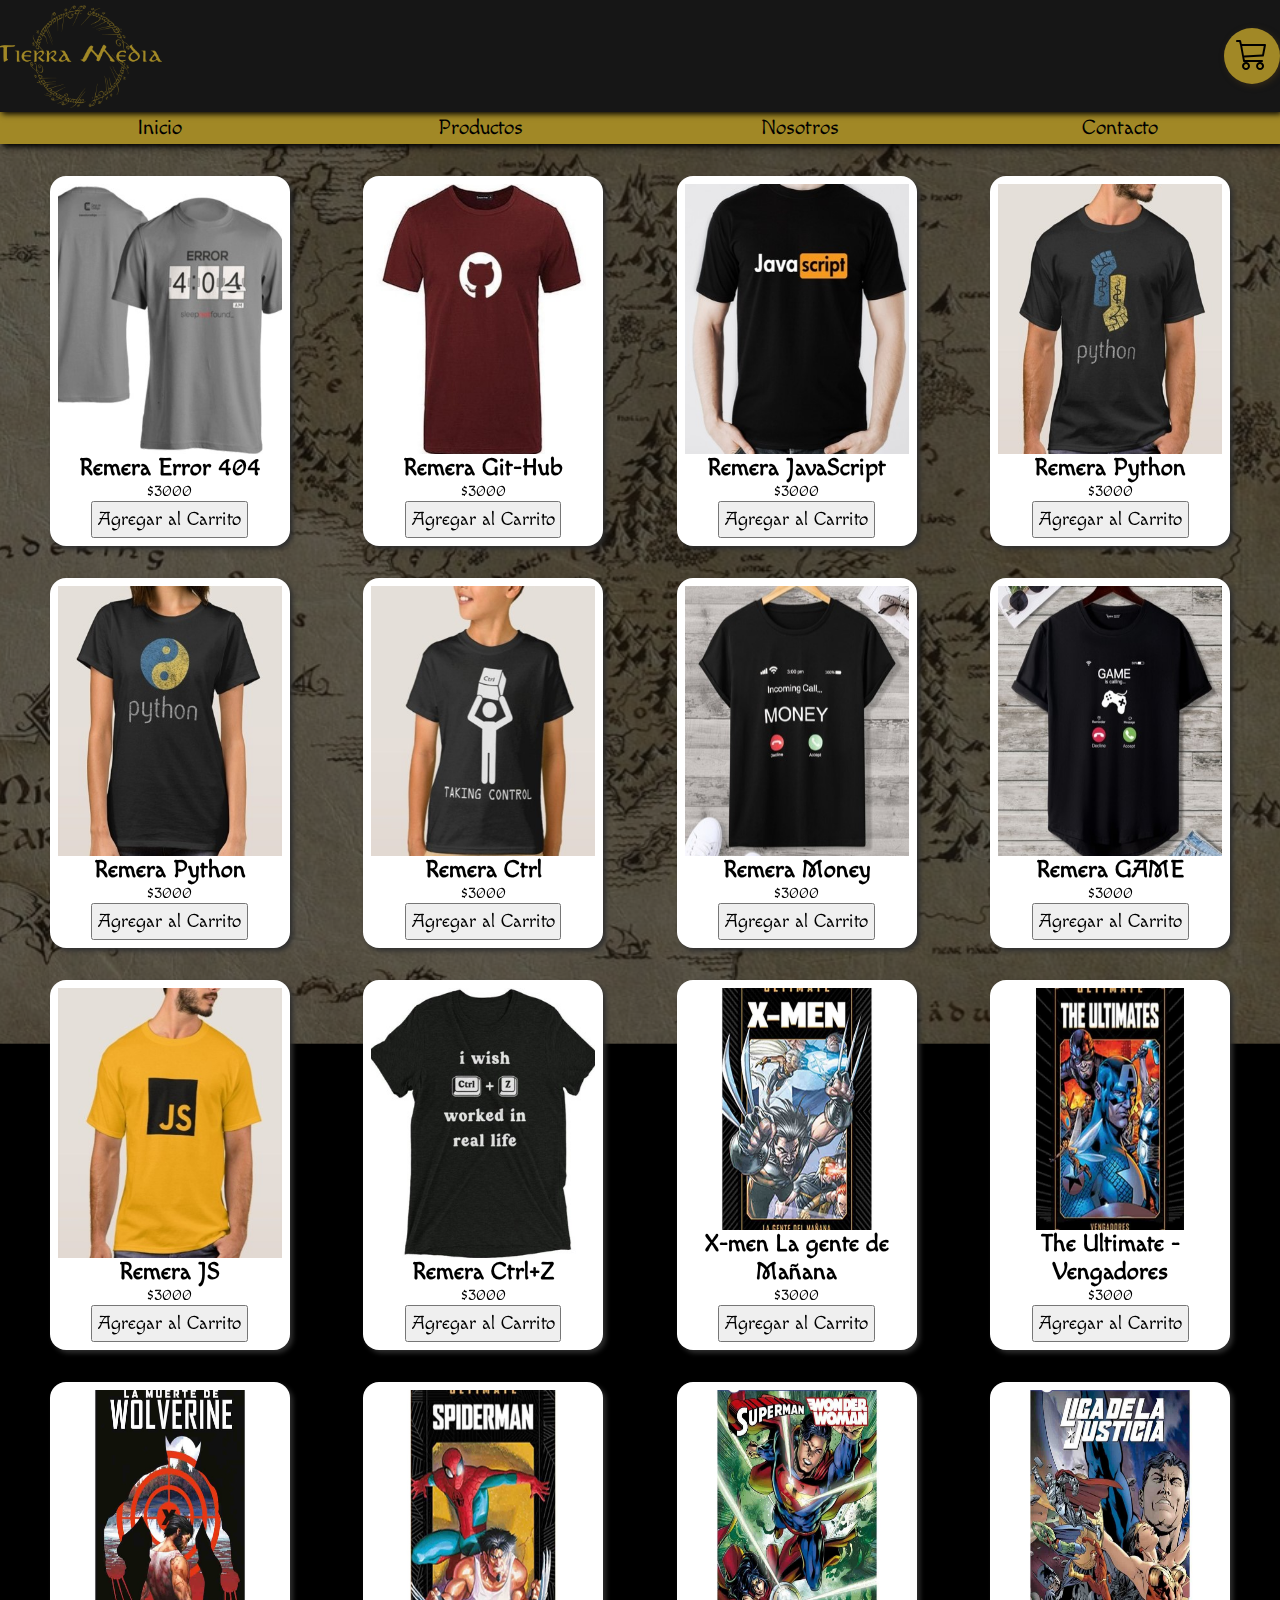
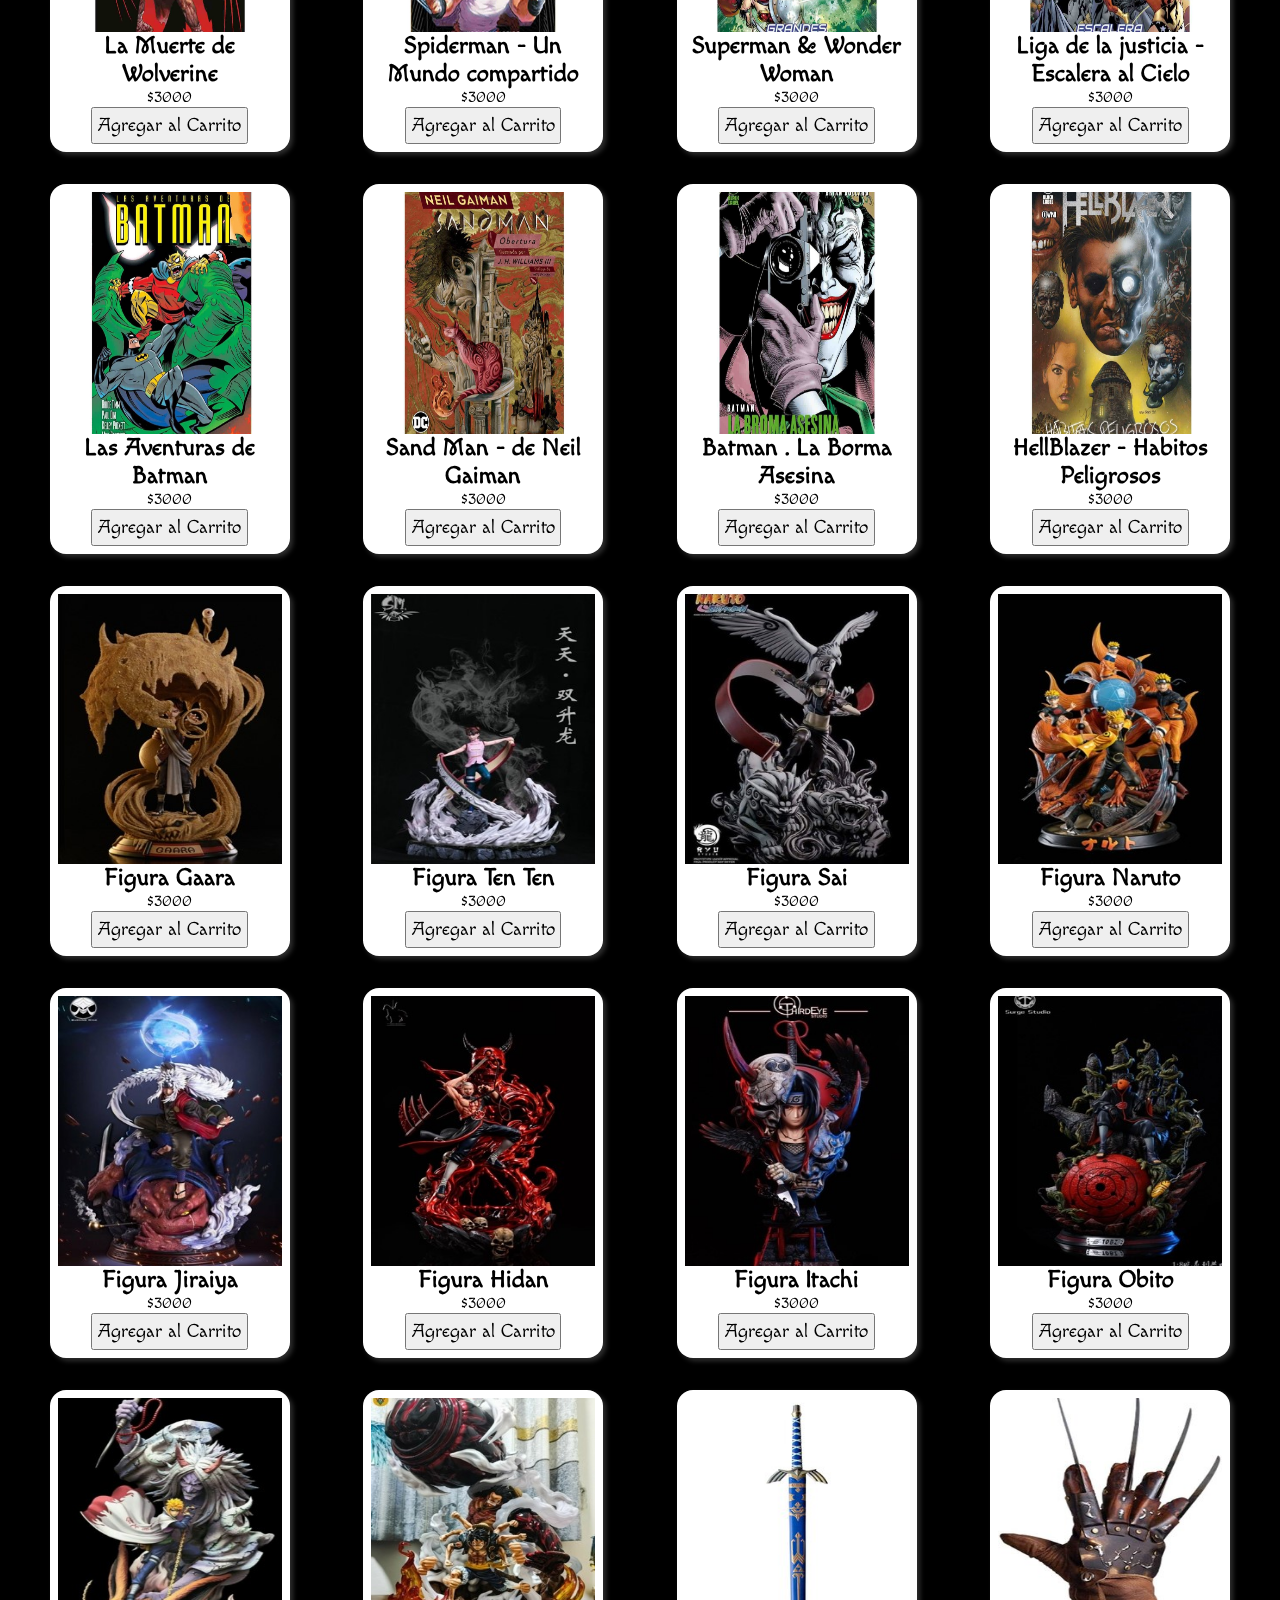
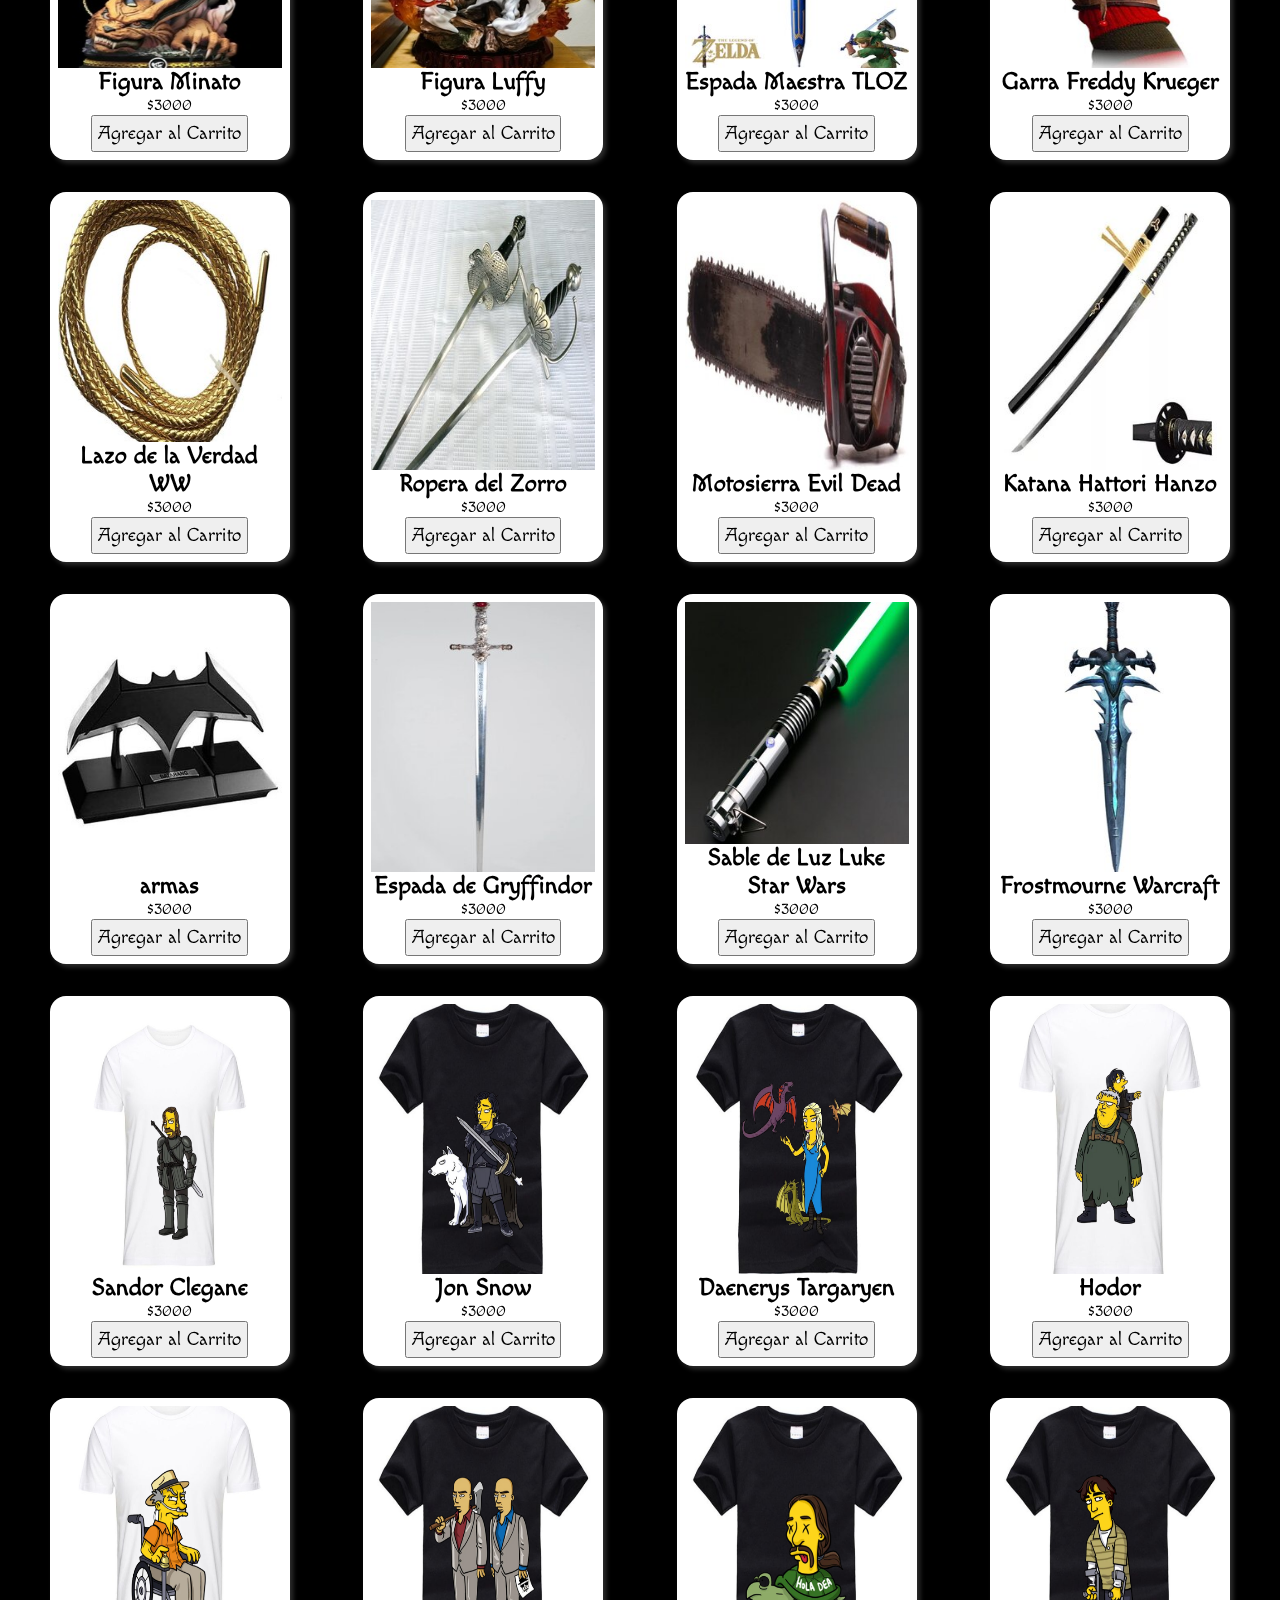
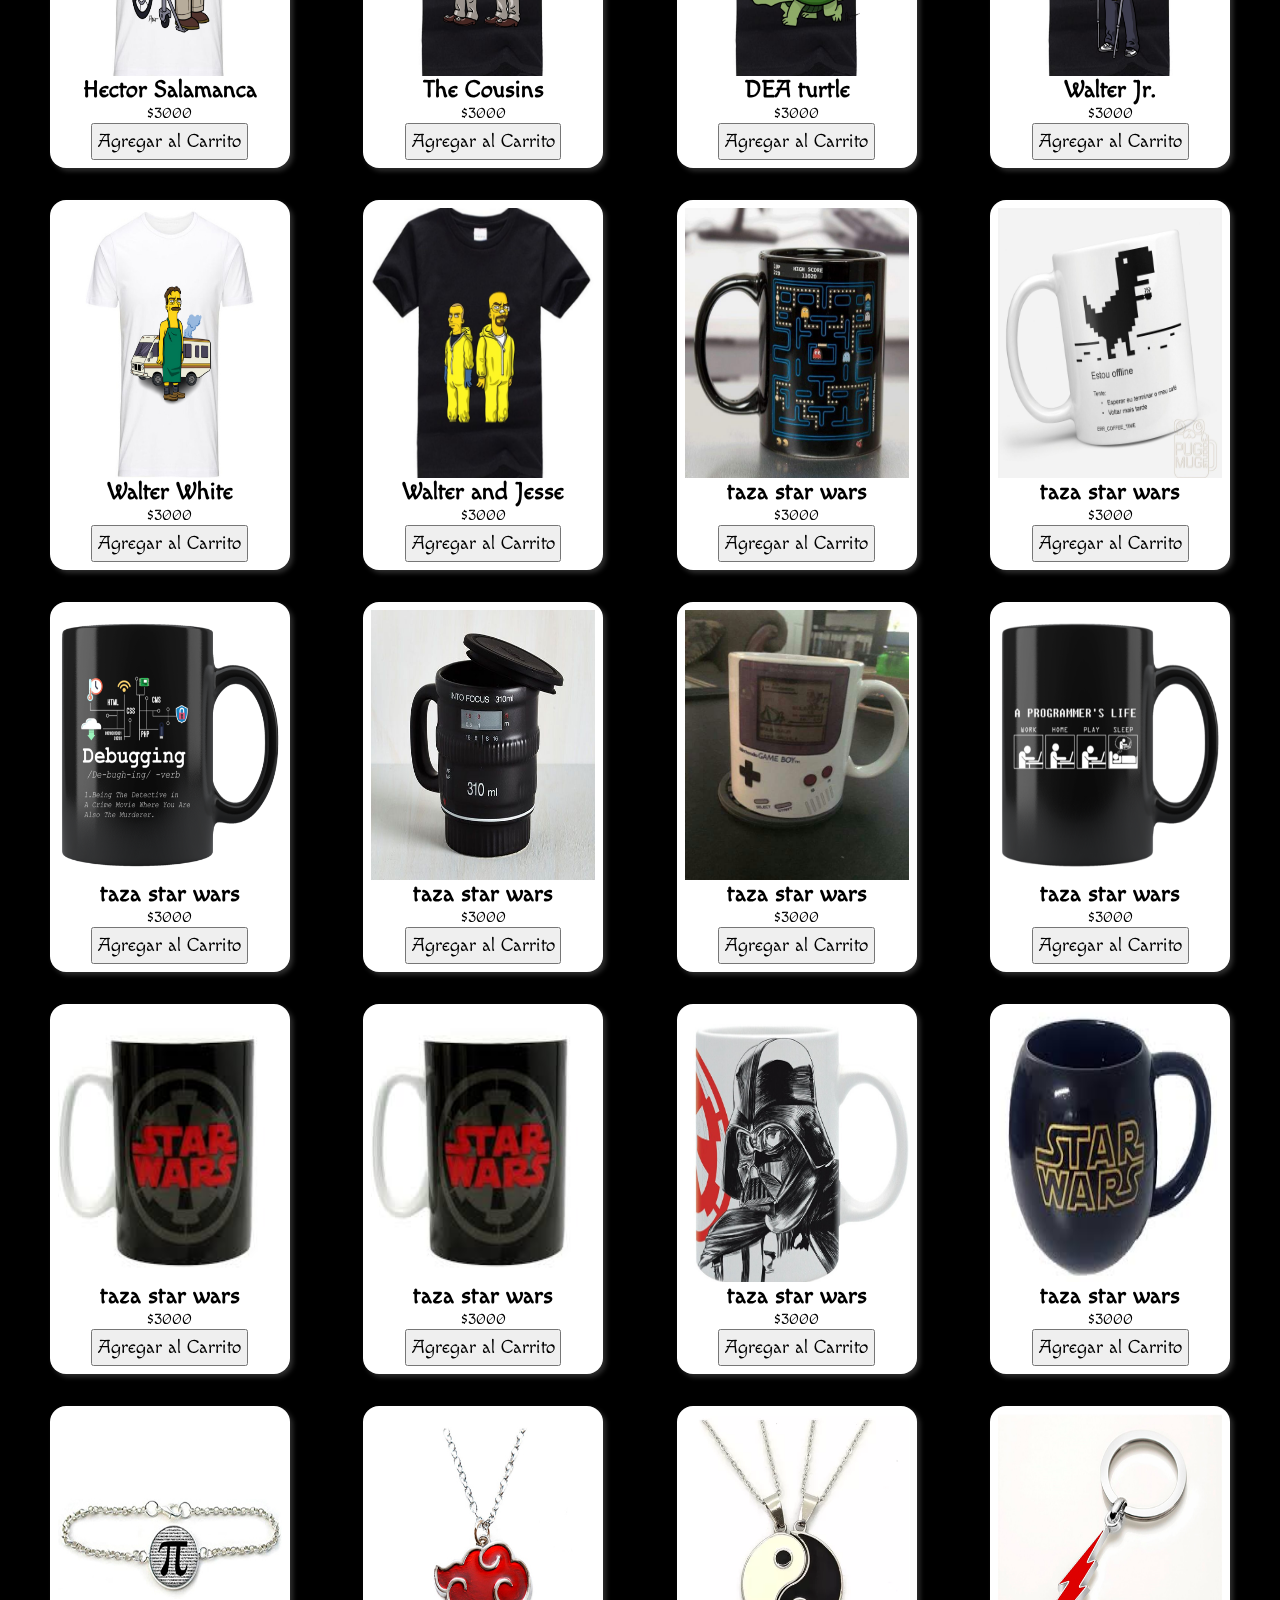
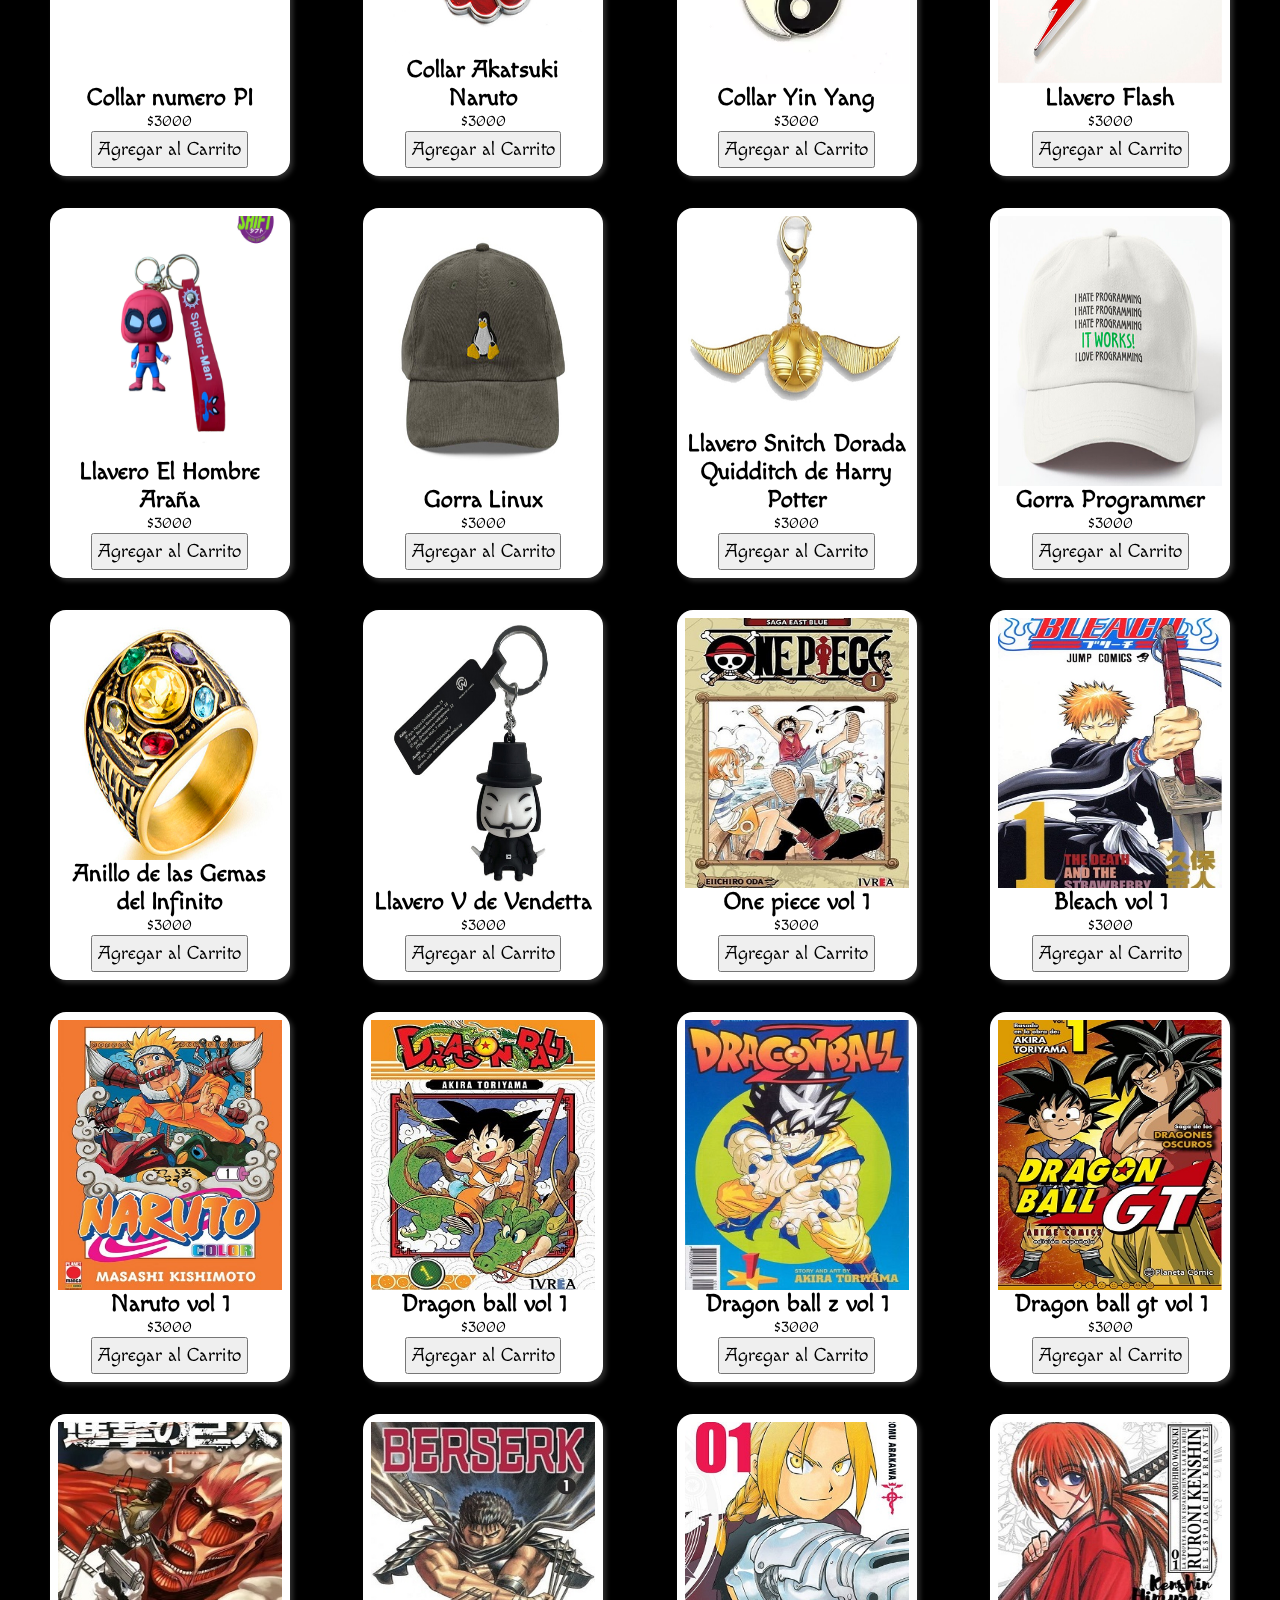
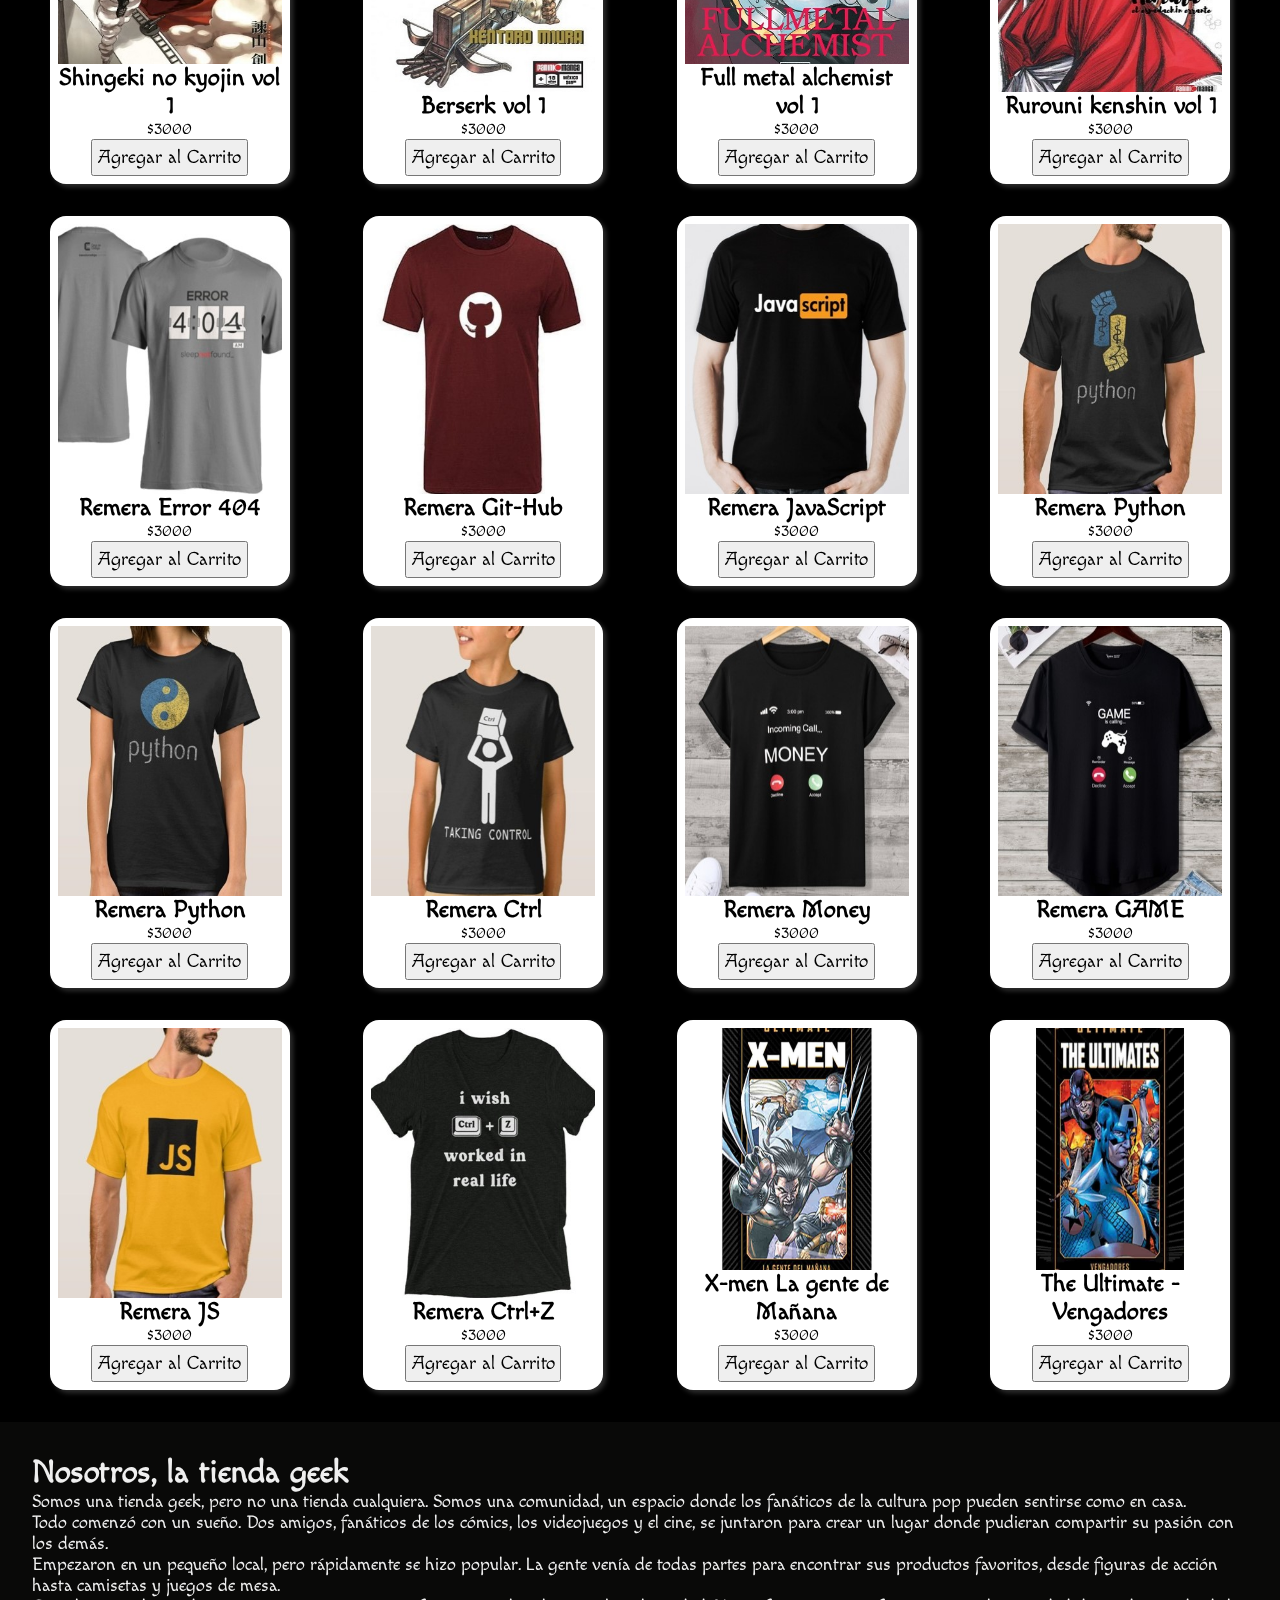
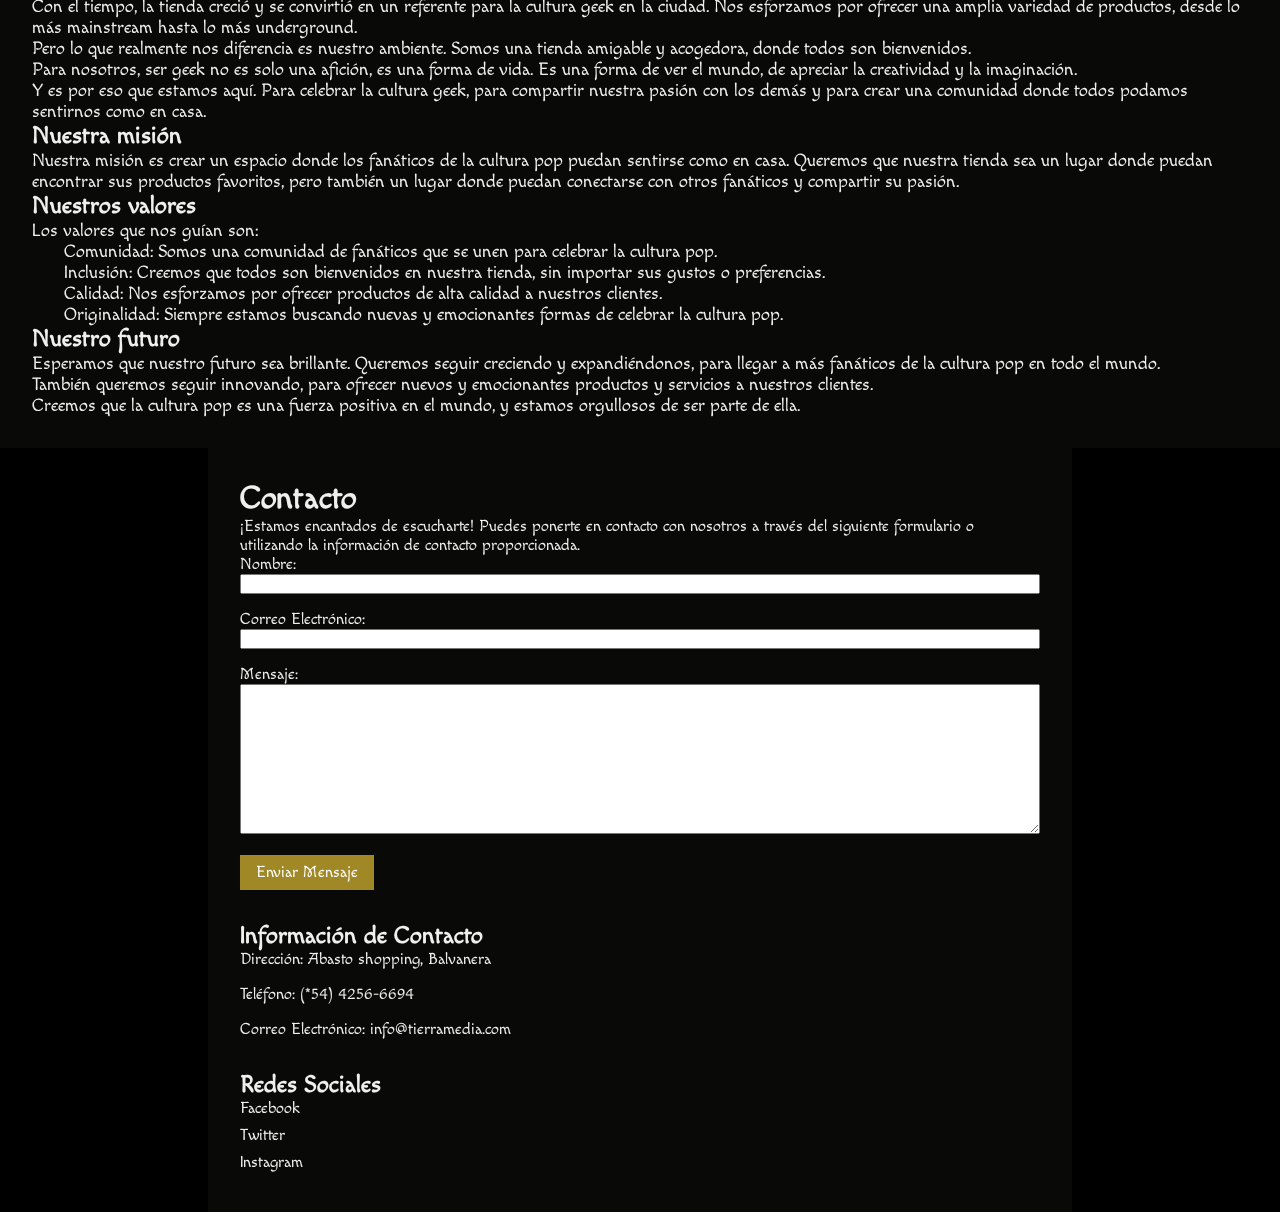
<file: index.html>
<!DOCTYPE html>
<html lang="en">

<head>
  <meta charset="UTF-8">
  <meta name="viewport" content="width=device-width, initial-scale=1.0">
  <title>Tierra Media | Tienda Week</title>
  <link rel="stylesheet" href="./css/style-main-index.css">
  <!--Link para conectar con bootstrap icons-->
  <link rel="stylesheet" href="https://cdn.jsdelivr.net/npm/bootstrap-icons@1.10.5/font/bootstrap-icons.css">
  <link rel="stylesheet" href="./css/style-productos.css">
  <link rel="stylesheet" href="./css/style-cart.css">
  <link rel="stylesheet" href="./css/base.css">
  <link rel="preconnect" href="https://fonts.googleapis.com">
  <link rel="preconnect" href="https://fonts.gstatic.com" crossorigin>
  <link href="https://fonts.googleapis.com/css2?family=Macondo&display=swap" rel="stylesheet">
</head>

<body>
  <div class="cont_body">
    <!--Empeiza el header-->
    <header class="header">
      <!--contenedor del logo y el carrito-->
      <div class="cont_header">
        <a class="logo" href=""></a>
        <div class="burger_carrito">
          <span class="cart-counter" id="cart-counter">0</span>
          <!--Agrego el id="cart-btnn"-->
          <div class="btn_header carrito" id="cart-btn">
            <i class="bi bi-cart3"></i>
          </div>
        </div>
      </div>
      <!--Nav con su lista de navegacion-->
      <nav class="nav">
        <ul class="ul_nav">
          <li class="li_ul_nav"><a href="">Inicio</a></li>
          <li class="li_ul_nav"><a href="">Productos</a></li>
          <li class="li_ul_nav"><a href="#nosotros">Nosotros</a></li>
          <li class="li_ul_nav"><a href="">Contacto</a></li>
        </ul>
      </nav>
    </header>

    <!--Empieza el main-->
    <main class="main">
      <img src="./media/fondos/fondo.jpeg" class="fondo">
      <div class="filtro_fondo"></div>

      <!--Modal del contenedor del carrito -->
      <div class="modal-overlay" id="modal-overlay"></div>
      <div class="modal-container" id="modal-container"></div>

      <article>
        <section>
          <div class="productos" id="shopContent"></div>
        </section>
      </article>

      <!-- Sección Nosotros -->
      <section id="nosotros" class="nosotros">
        <div class="contenedor-nosotros">
          <h1>Nosotros, la tienda geek</h1>
          <p>Somos una tienda geek, pero no una tienda cualquiera. Somos una comunidad, un espacio donde los fanáticos de la cultura pop pueden sentirse como en casa.</p>
          <p>Todo comenzó con un sueño. Dos amigos, fanáticos de los cómics, los videojuegos y el cine, se juntaron para crear un lugar donde pudieran compartir su pasión con los demás.</p>
          <p>Empezaron en un pequeño local, pero rápidamente se hizo popular. La gente venía de todas partes para encontrar sus productos favoritos, desde figuras de acción hasta camisetas y juegos de mesa.</p>
          <p>Con el tiempo, la tienda creció y se convirtió en un referente para la cultura geek en la ciudad. Nos esforzamos por ofrecer una amplia variedad de productos, desde lo más mainstream hasta lo más underground.</p>
          <p>Pero lo que realmente nos diferencia es nuestro ambiente. Somos una tienda amigable y acogedora, donde todos son bienvenidos.</p>
          <p>Para nosotros, ser geek no es solo una afición, es una forma de vida. Es una forma de ver el mundo, de apreciar la creatividad y la imaginación.</p>
          <p>Y es por eso que estamos aquí. Para celebrar la cultura geek, para compartir nuestra pasión con los demás y para crear una comunidad donde todos podamos sentirnos como en casa.</p>
      
          <h2>Nuestra misión</h2>
          <p>Nuestra misión es crear un espacio donde los fanáticos de la cultura pop puedan sentirse como en casa. Queremos que nuestra tienda sea un lugar donde puedan encontrar sus productos favoritos, pero también un lugar donde puedan conectarse con otros fanáticos y compartir su pasión.</p>
      
          <h2>Nuestros valores</h2>
          <p>Los valores que nos guían son:</p>
          <ul>
            <li>Comunidad: Somos una comunidad de fanáticos que se unen para celebrar la cultura pop.</li>
            <li>Inclusión: Creemos que todos son bienvenidos en nuestra tienda, sin importar sus gustos o preferencias.</li>
            <li>Calidad: Nos esforzamos por ofrecer productos de alta calidad a nuestros clientes.</li>
            <li>Originalidad: Siempre estamos buscando nuevas y emocionantes formas de celebrar la cultura pop.</li>
          </ul>
      
          <h2>Nuestro futuro</h2>
          <p>Esperamos que nuestro futuro sea brillante. Queremos seguir creciendo y expandiéndonos, para llegar a más fanáticos de la cultura pop en todo el mundo.</p>
          <p>También queremos seguir innovando, para ofrecer nuevos y emocionantes productos y servicios a nuestros clientes.</p>
          <p>Creemos que la cultura pop es una fuerza positiva en el mundo, y estamos orgullosos de ser parte de ella.</p>
        </div>
      </section>
      

    <!-- contacto -->

    <!-- Sección Contacto -->
<section id="contacto" class="contacto">
  <div class="contenedor-contacto">
    <h1>Contacto</h1>
    <p>¡Estamos encantados de escucharte! Puedes ponerte en contacto con nosotros a través del siguiente formulario o utilizando la información de contacto proporcionada.</p>

    <form class="formulario-contacto">
      <label for="nombre">Nombre:</label>
      <input type="text" id="nombre" name="nombre" pattern="[A-Za-z\s']" required>

      <label for="email">Correo Electrónico:</label>
      <input type="email" id="email" name="email" required>

      <label for="mensaje">Mensaje:</label>
      <textarea id="mensaje" name="mensaje" required></textarea>

      <button type="submit">Enviar Mensaje</button>
    </form>

    <div class="info-contacto">
      <h2>Información de Contacto</h2>
      <p>Dirección: Abasto shopping, Balvanera</p>
      <p>Teléfono: (*54) 4256-6694</p>
      <p>Correo Electrónico: info@tierramedia.com</p>

      <h2>Redes Sociales</h2>
      <ul class="redes-sociales">
        <li><a href="https://www.facebook.com/Abasto.Shopping">Facebook</a></li>
        <li><a href="https://twitter.com/Abasto_Shopping">Twitter</a></li>
        <li><a href="https://www.instagram.com/abasto_shopping/">Instagram</a></li>
      </ul>
    </div>
  </div>
</section>


    <!--Inicio del footer-->
    <footer class="footer">
      <div class="cont_redes">
        <ul class="ul_footer">
          <li class="li_ul_footer"><a href=""><i class="bi bi-instagram"></i></a></li>
          <li class="li_ul_footer"><a href=""><i class="bi bi-tiktok"></i></a></li>
          <li class="li_ul_footer"><a href=""><i class="bi bi-twitter"></i></a></li>
          <li class="li_ul_footer"><a href=""><i class="bi bi-whatsapp"></i></a></li>
        </ul>
      </div>
      <h5><a href="">Copyright©TierraMedia2023</a></h5>
    </footer>
  </div>
  <script src="./js/productos.js"></script>
  <script src="./js/app.js"></script>

</body>

</html>
</file>
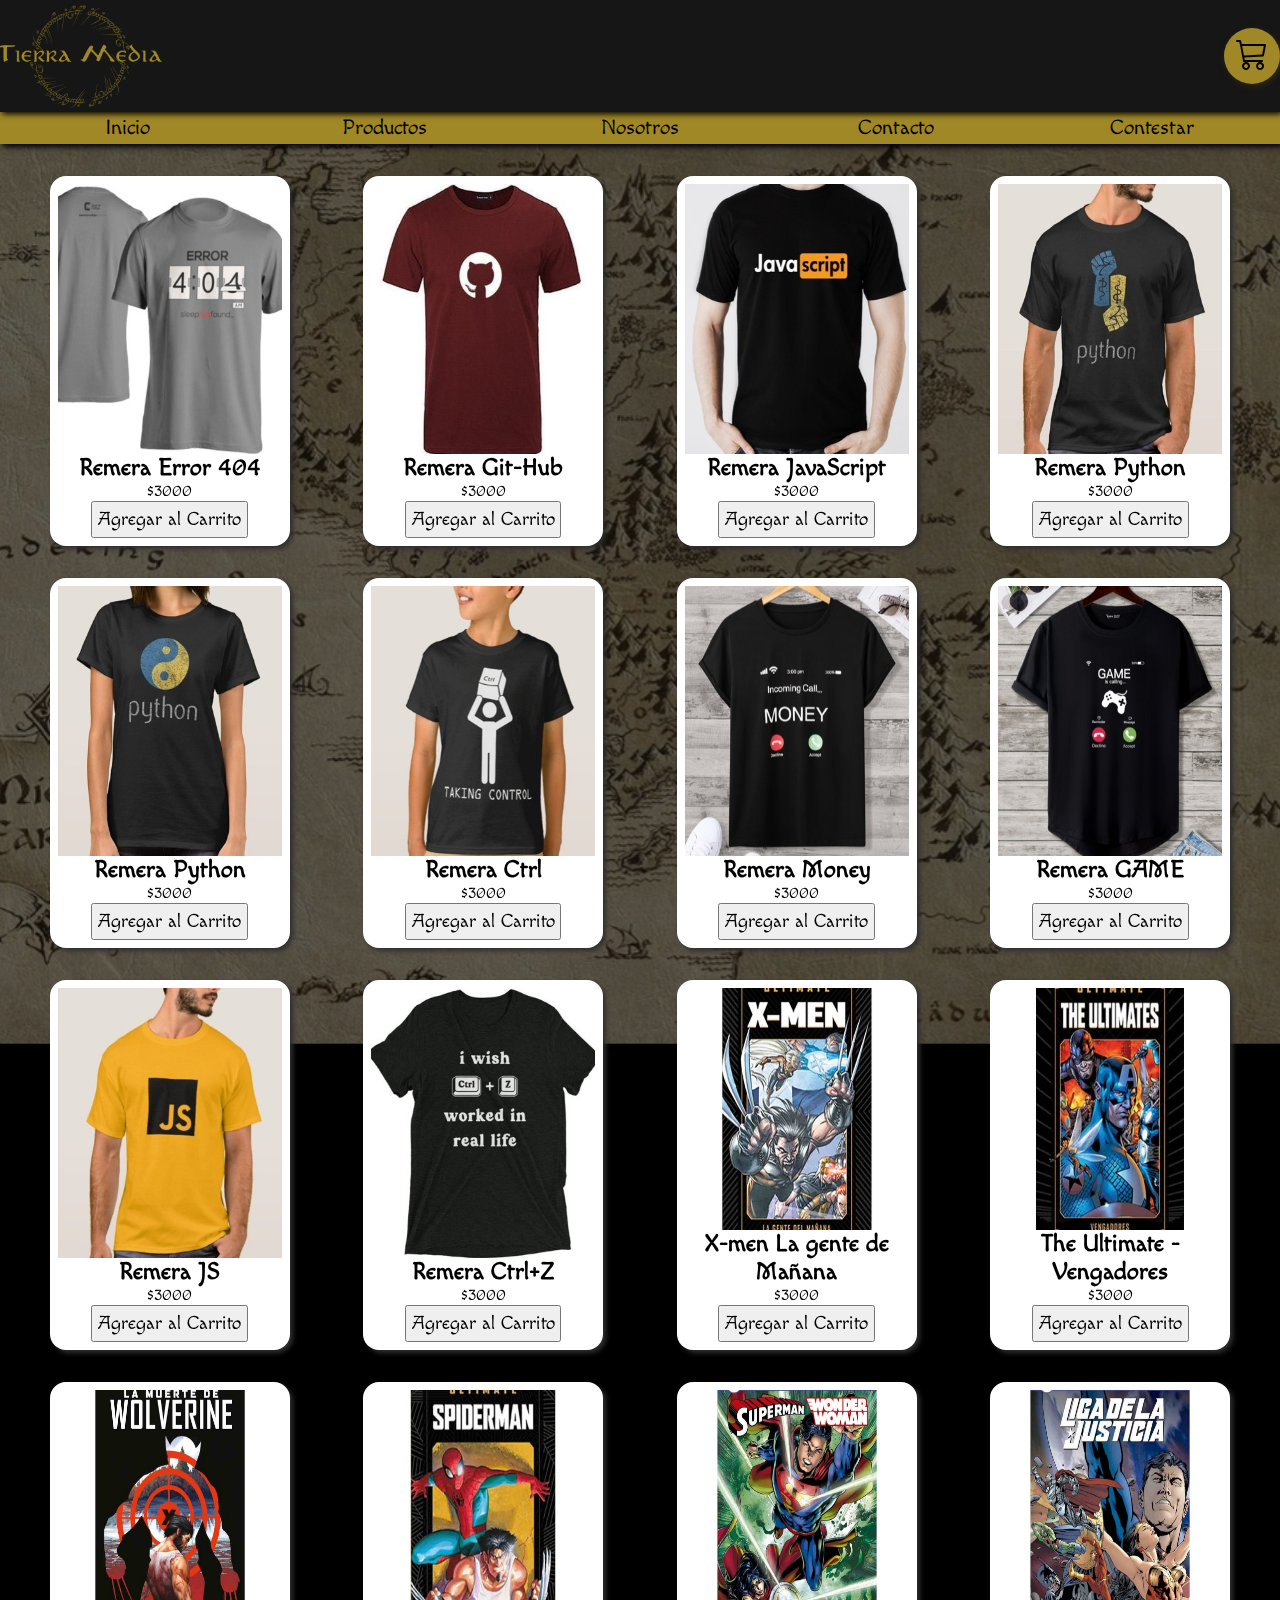
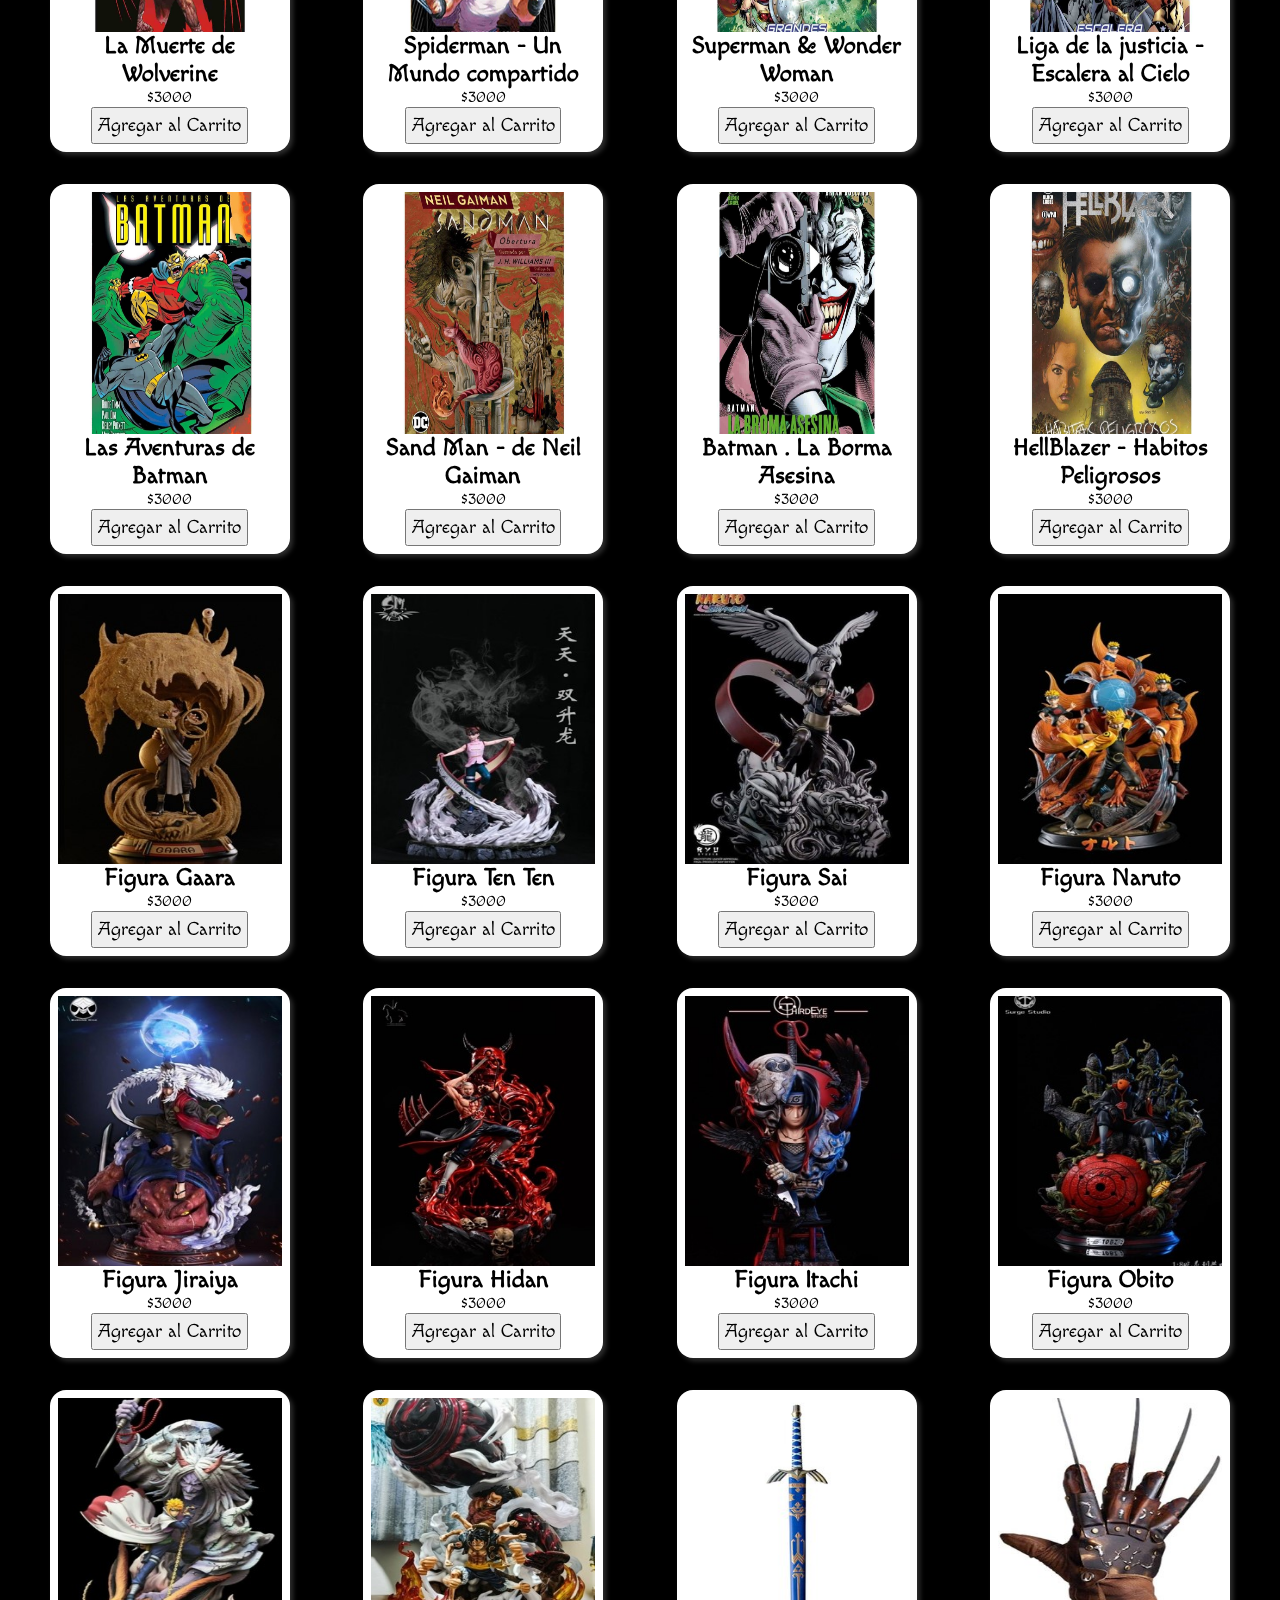
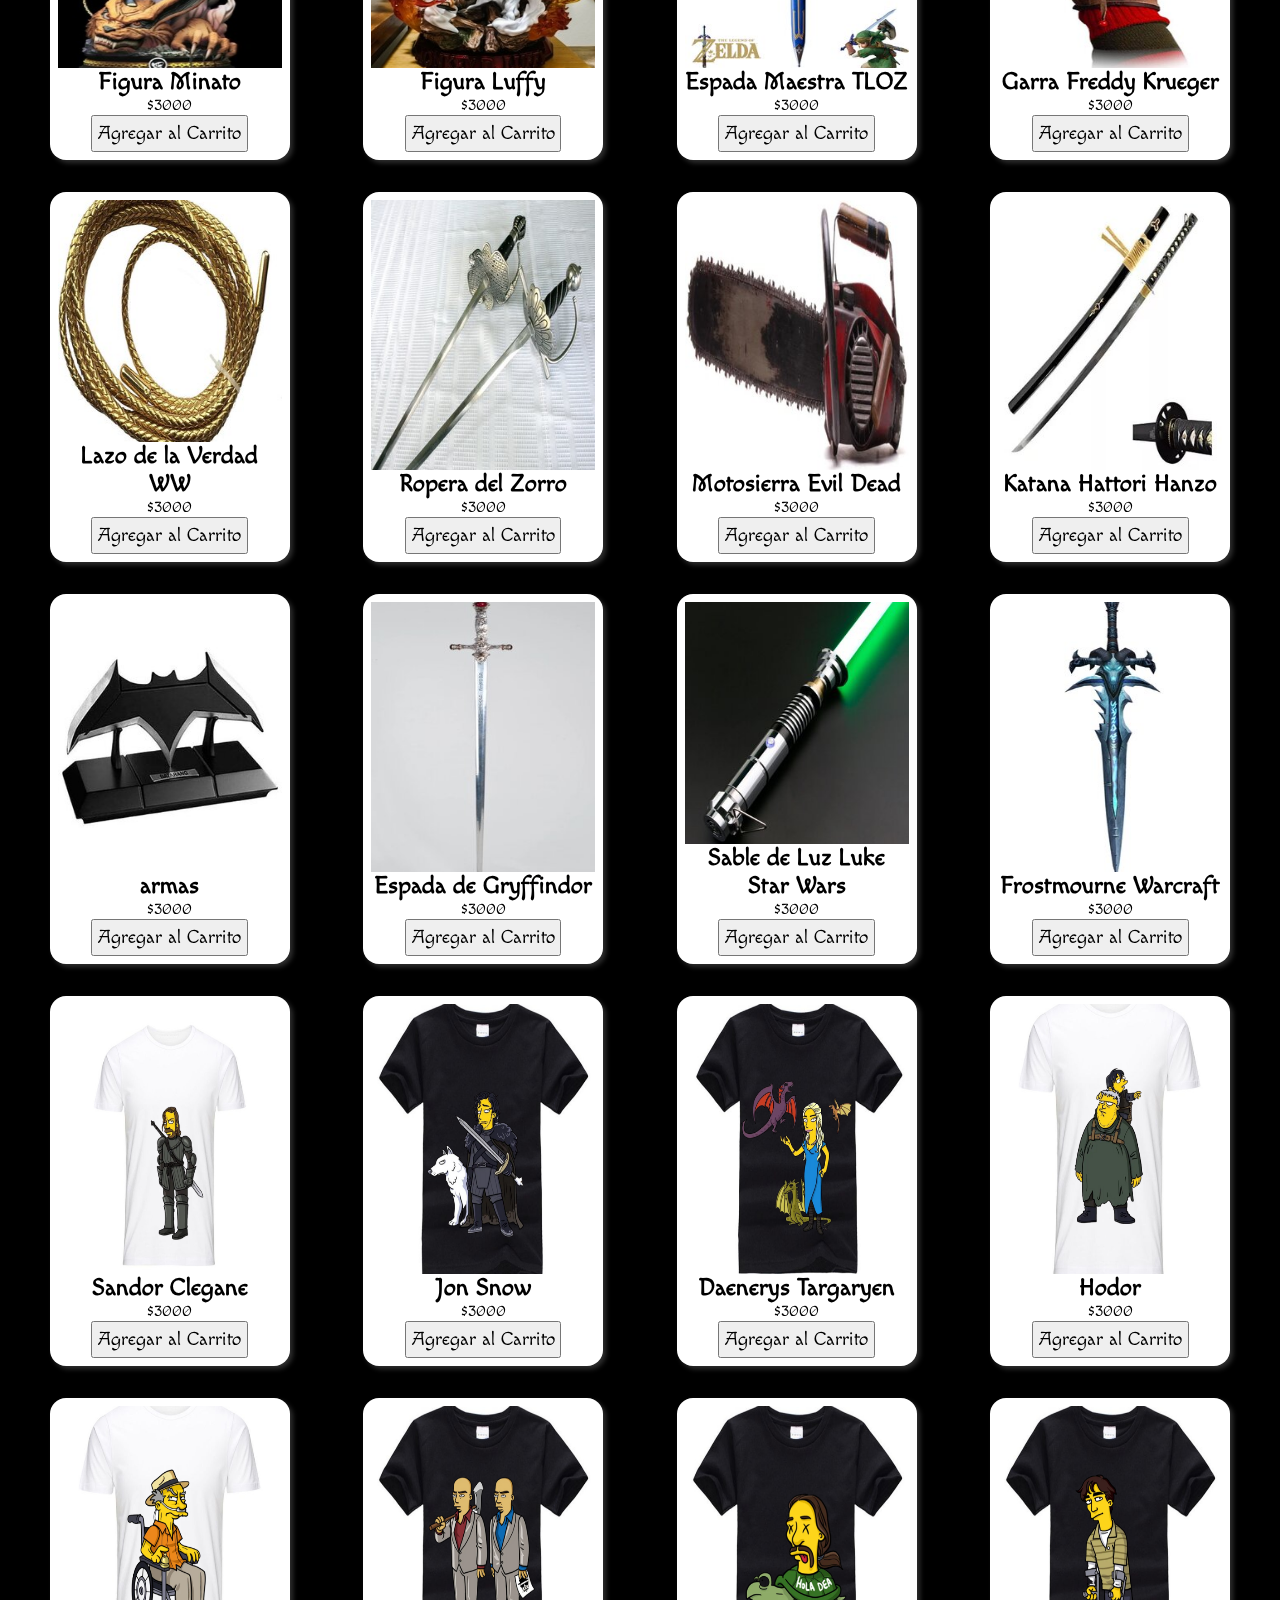
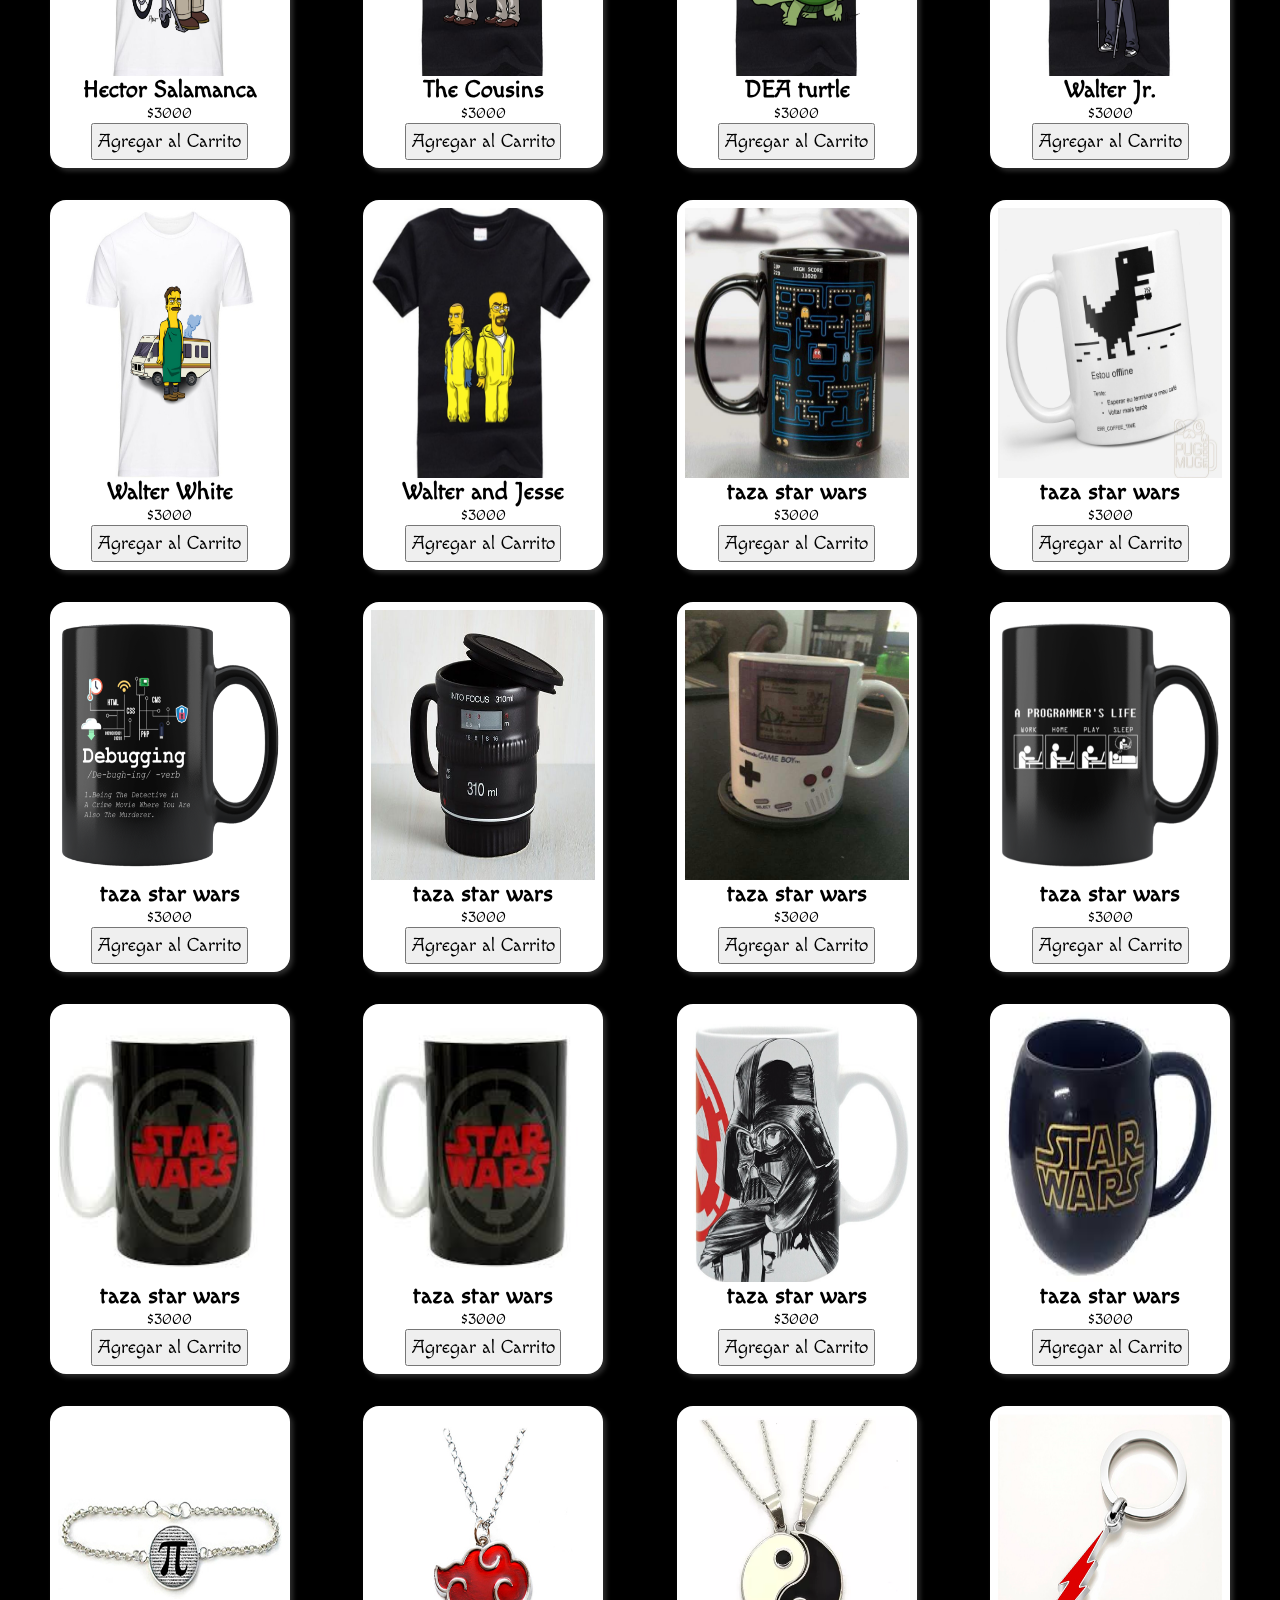
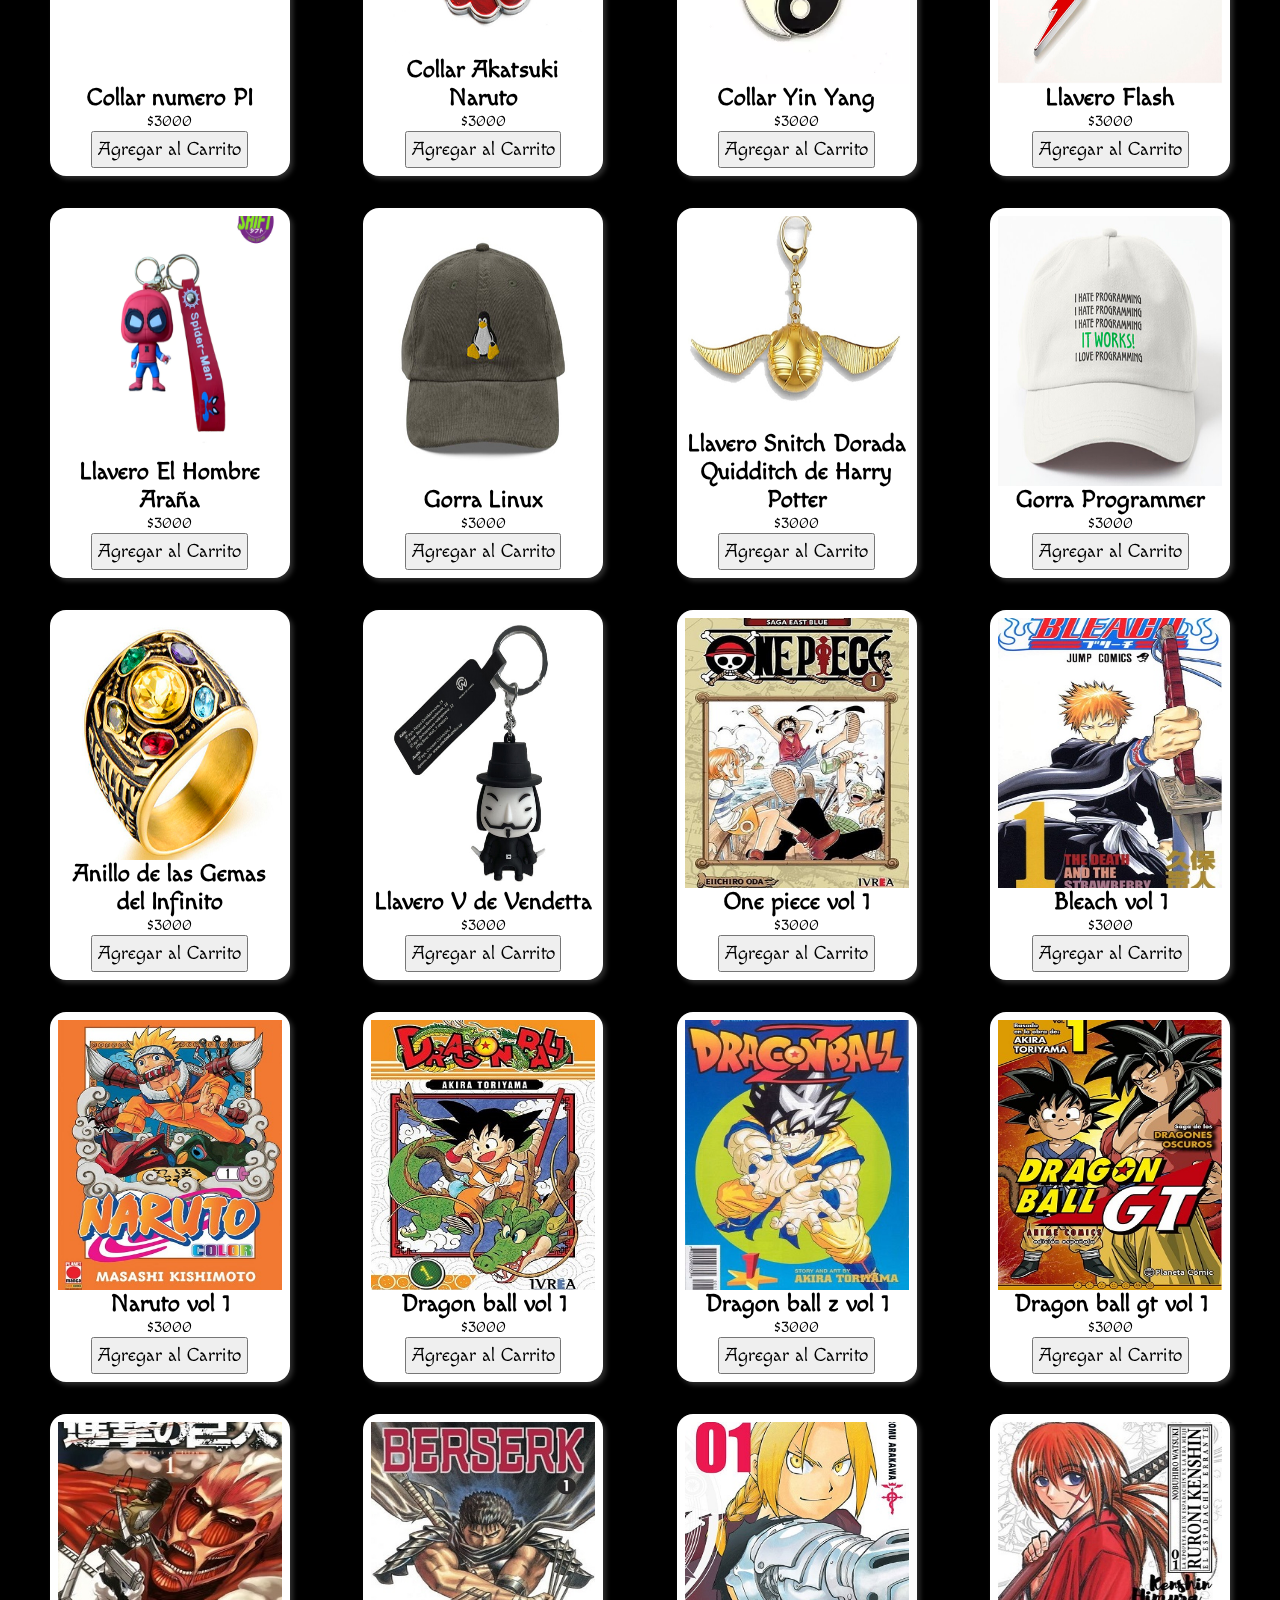
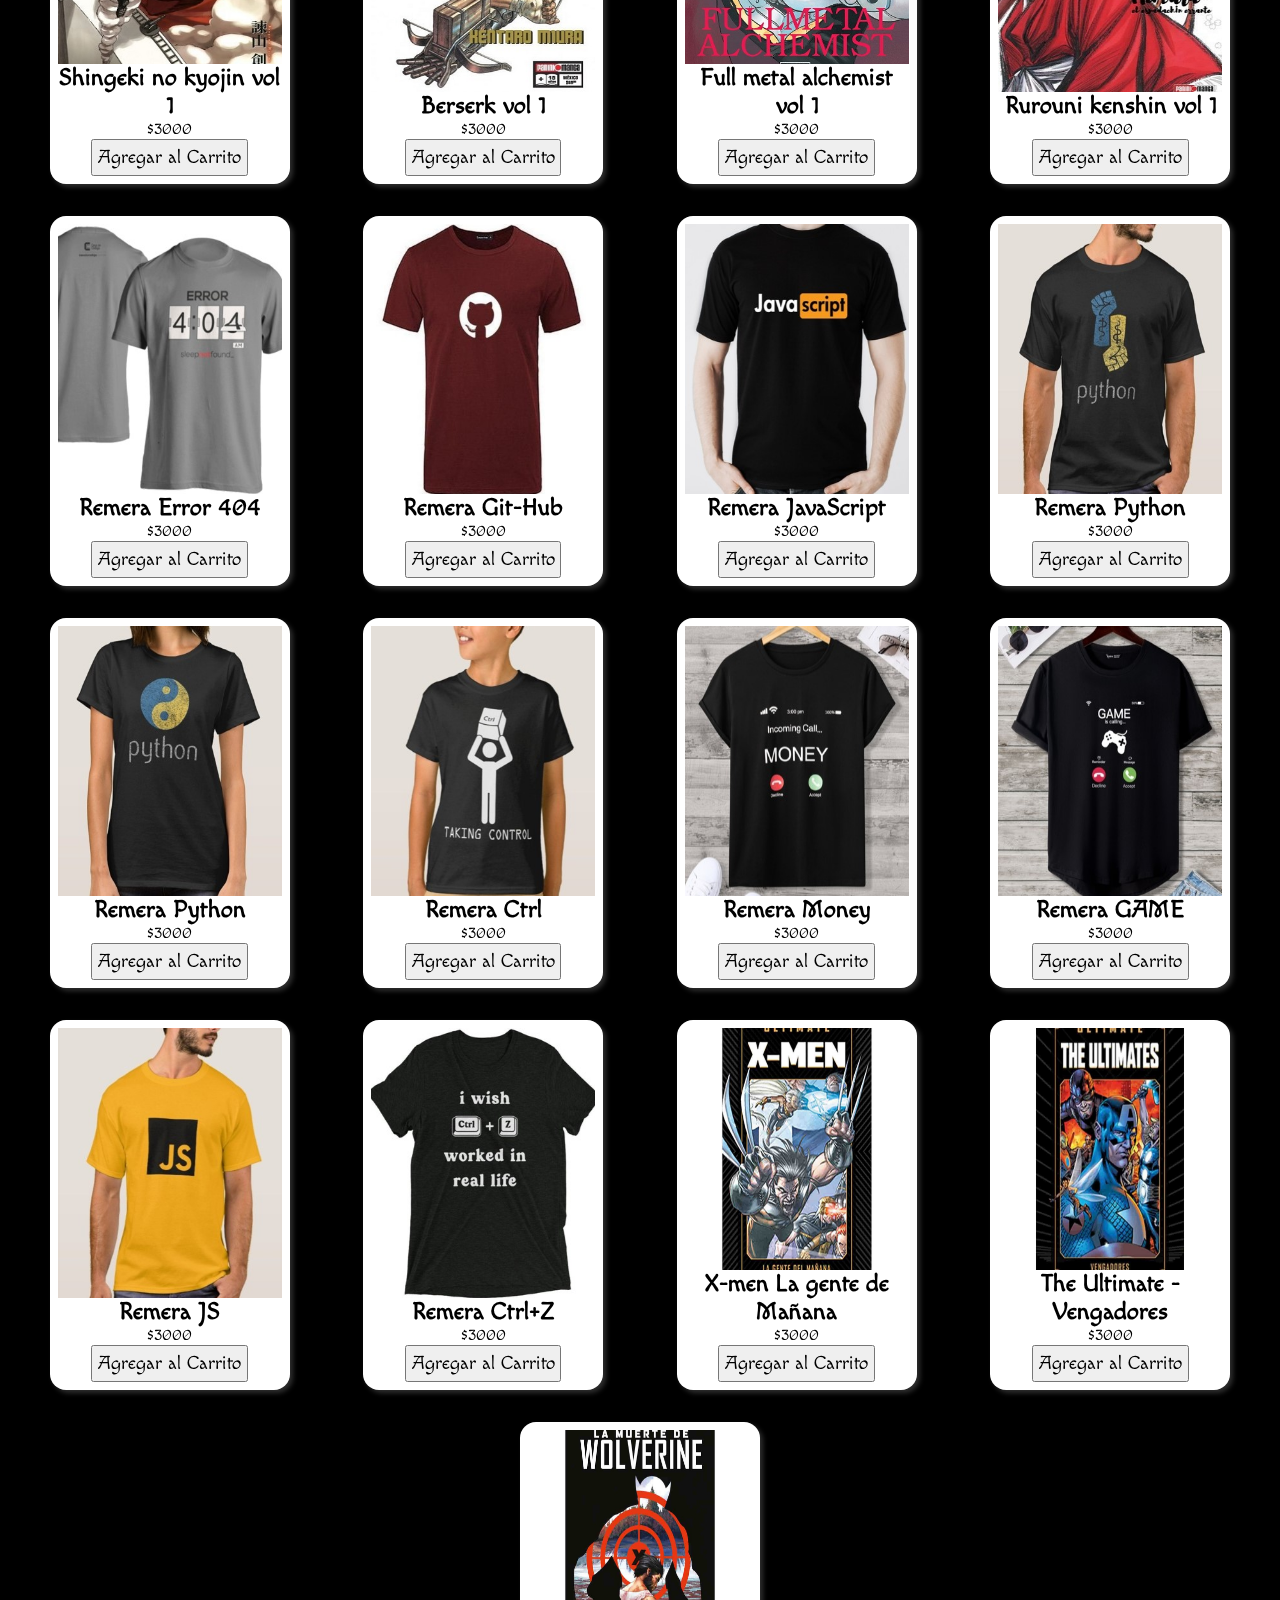
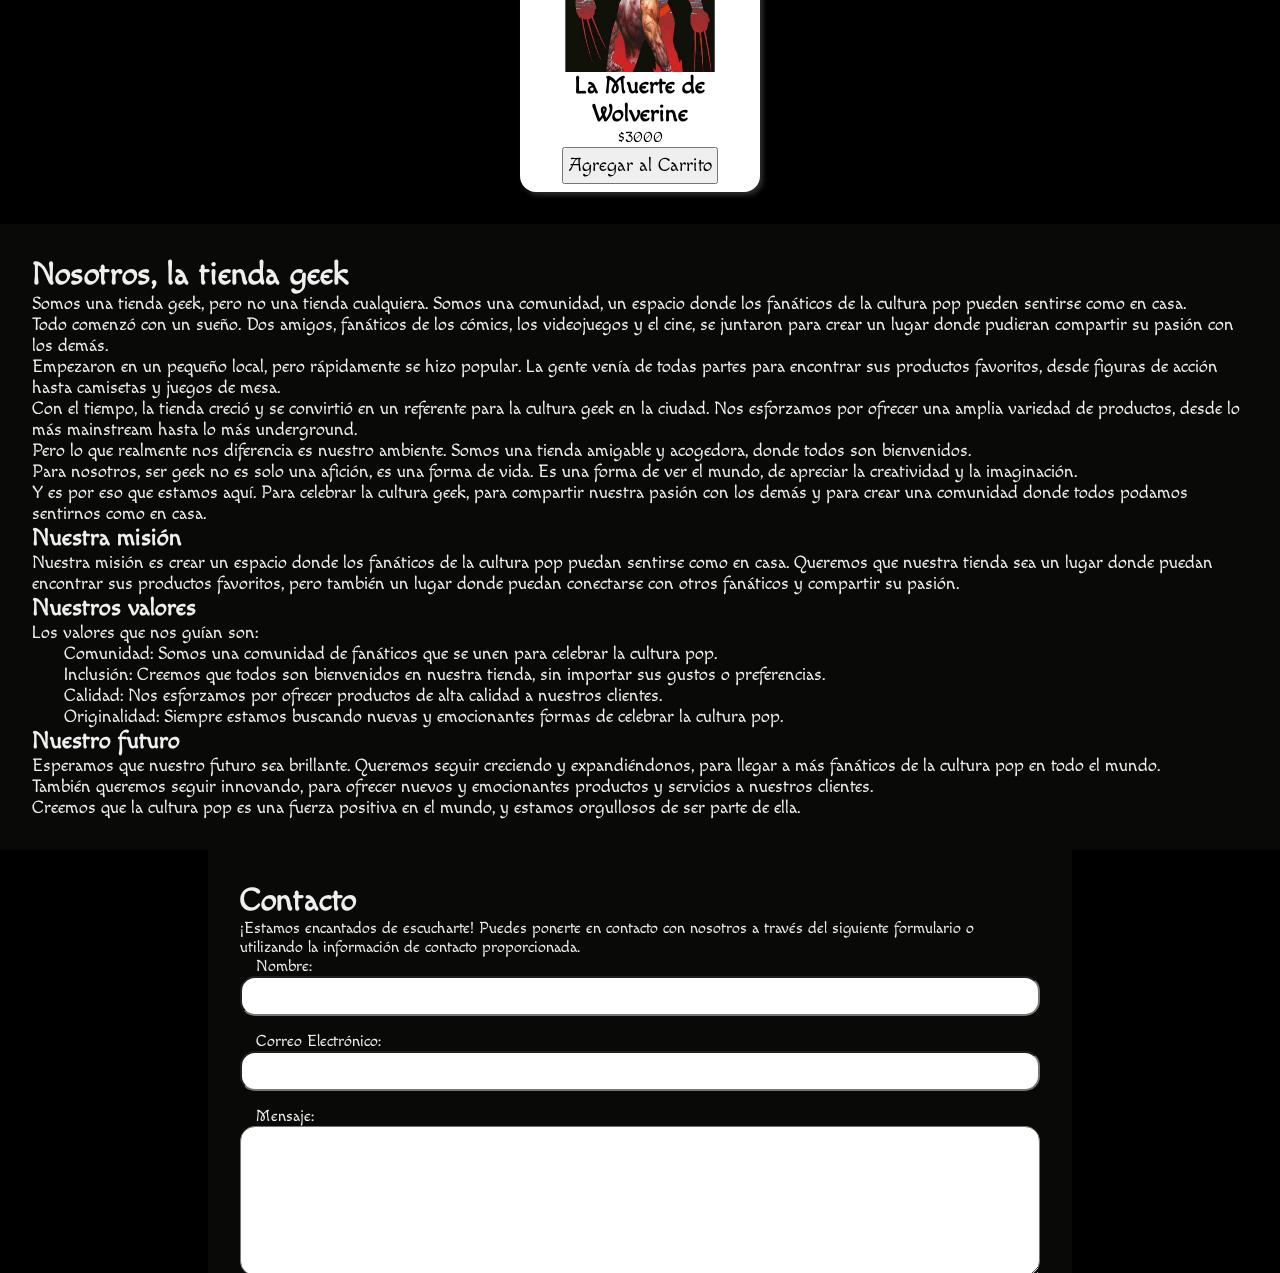
<file: frontend/index.html>
<!DOCTYPE html>
<html lang="en">

<head>
  <meta charset="UTF-8">
  <meta name="viewport" content="width=device-width, initial-scale=1.0">
  <title>Tierra Media | Tienda Week</title>
  <link rel="stylesheet" href="./css/style-main-index.css">
  <!--Link para conectar con bootstrap icons-->
  <link rel="stylesheet" href="https://cdn.jsdelivr.net/npm/bootstrap-icons@1.10.5/font/bootstrap-icons.css">
  <link rel="stylesheet" href="./css/style-productos.css">
  <link rel="stylesheet" href="./css/style-cart.css">
  <link rel="stylesheet" href="./css/base.css">
  <link rel="preconnect" href="https://fonts.googleapis.com">
  <link rel="preconnect" href="https://fonts.gstatic.com" crossorigin>
  <link href="https://fonts.googleapis.com/css2?family=Macondo&display=swap" rel="stylesheet">
  <link rel="stylesheet" href="https://cdnjs.cloudflare.com/ajax/libs/animate.css/4.1.1/animate.min.css" />
</head>

<body>
  <div class="cont_body">
    <!--Empeiza el header-->
    <header class="header">
      <!--contenedor del logo y el carrito-->
      <div class="cont_header">
        <a class="logo" href=""></a>
        <div class="burger_carrito">
          <span class="cart-counter" id="cart-counter">0</span>
          <!--Agrego el id="cart-btnn"-->
          <div class="btn_header carrito" id="cart-btn">
            <i class="bi bi-cart3"></i>
          </div>
        </div>
      </div>
      <!--Nav con su lista de navegacion-->
      <nav class="nav">
        <ul class="ul_nav">
          <li class="li_ul_nav"><a href="#shopContent">Inicio</a></li>
          <li class="li_ul_nav"><a href="#shopContent">Productos</a></li>
          <li class="li_ul_nav"><a href="#nosotros">Nosotros</a></li>
          <li class="li_ul_nav"><a href="#contacto">Contacto</a></li>
          <li class="li_ul_nav"><a href="./admin.html">Contestar</a></li>
        </ul>
      </nav>
    </header>

    <!--Empieza el main-->
    <main class="main">
      <img src="./media/fondos/fondo.jpeg" class="fondo">
      <div class="filtro_fondo"></div>

      <!--Modal del contenedor del carrito -->
      <div class="modal-overlay" id="modal-overlay"></div>
      <div class="modal-container" id="modal-container"></div>

      <article>
        <section>
          <div class="productos" id="shopContent"></div>
        </section>
      </article>

      <!-- Sección Nosotros -->
      <section id="nosotros" class="nosotros">
        <div class="contenedor-nosotros">
          <h1>Nosotros, la tienda geek</h1>
          <p>Somos una tienda geek, pero no una tienda cualquiera. Somos una comunidad, un espacio donde los fanáticos
            de la cultura pop pueden sentirse como en casa.</p>
          <p>Todo comenzó con un sueño. Dos amigos, fanáticos de los cómics, los videojuegos y el cine, se juntaron para
            crear un lugar donde pudieran compartir su pasión con los demás.</p>
          <p>Empezaron en un pequeño local, pero rápidamente se hizo popular. La gente venía de todas partes para
            encontrar sus productos favoritos, desde figuras de acción hasta camisetas y juegos de mesa.</p>
          <p>Con el tiempo, la tienda creció y se convirtió en un referente para la cultura geek en la ciudad. Nos
            esforzamos por ofrecer una amplia variedad de productos, desde lo más mainstream hasta lo más underground.
          </p>
          <p>Pero lo que realmente nos diferencia es nuestro ambiente. Somos una tienda amigable y acogedora, donde
            todos son bienvenidos.</p>
          <p>Para nosotros, ser geek no es solo una afición, es una forma de vida. Es una forma de ver el mundo, de
            apreciar la creatividad y la imaginación.</p>
          <p>Y es por eso que estamos aquí. Para celebrar la cultura geek, para compartir nuestra pasión con los demás y
            para crear una comunidad donde todos podamos sentirnos como en casa.</p>

          <h2>Nuestra misión</h2>
          <p>Nuestra misión es crear un espacio donde los fanáticos de la cultura pop puedan sentirse como en casa.
            Queremos que nuestra tienda sea un lugar donde puedan encontrar sus productos favoritos, pero también un
            lugar donde puedan conectarse con otros fanáticos y compartir su pasión.</p>

          <h2>Nuestros valores</h2>
          <p>Los valores que nos guían son:</p>
          <ul>
            <li>Comunidad: Somos una comunidad de fanáticos que se unen para celebrar la cultura pop.</li>
            <li>Inclusión: Creemos que todos son bienvenidos en nuestra tienda, sin importar sus gustos o preferencias.
            </li>
            <li>Calidad: Nos esforzamos por ofrecer productos de alta calidad a nuestros clientes.</li>
            <li>Originalidad: Siempre estamos buscando nuevas y emocionantes formas de celebrar la cultura pop.</li>
          </ul>

          <h2>Nuestro futuro</h2>
          <p>Esperamos que nuestro futuro sea brillante. Queremos seguir creciendo y expandiéndonos, para llegar a más
            fanáticos de la cultura pop en todo el mundo.</p>
          <p>También queremos seguir innovando, para ofrecer nuevos y emocionantes productos y servicios a nuestros
            clientes.</p>
          <p>Creemos que la cultura pop es una fuerza positiva en el mundo, y estamos orgullosos de ser parte de ella.
          </p>
        </div>
      </section>


      <!-- contacto -->

      <!-- Sección Contacto -->
      <section id="contacto" class="contacto">
        <div class="contenedor-contacto">
          <h1>Contacto</h1>
          <p>¡Estamos encantados de escucharte! Puedes ponerte en contacto con nosotros a través del siguiente
            formulario o utilizando la información de contacto proporcionada.</p>

          <form class="formulario-contacto" id="contactForm" method="post">
            <label for="nombre">Nombre:</label>
            <input type="text" id="nombre" name="nombre" class="form_nombre" required>

            <label for="email">Correo Electrónico:</label>
            <input type="email" id="email" name="email" required>

            <label for="mensaje">Mensaje:</label>
            <textarea id="mensaje" name="mensaje" required></textarea>
            <input class="botonenviar" type="submit" value="Enviar">
            <!-- <button type="submit">Enviar Mensaje</button> -->
          </form>
          <div id="mensajeEnviado" style="display: none;">
            <h1 class="animate__animated animate__rubberBand msjenviado">Mensaje enviado, <br>nos pondremos en contacto contigo <br> Gracias por visitarnos</h1>
          </div>

          <div class="info-contacto">
            <h2>Información de Contacto</h2>
            <p>Dirección: Abasto shopping, Balvanera</p>
            <p>Teléfono: (*54) 4256-6694</p>
            <p>Correo Electrónico: info@tierramedia.com</p>

            <h2>Redes Sociales</h2>
            <ul class="redes-sociales">
              <li><a href="https://www.facebook.com/Abasto.Shopping">Facebook</a></li>
              <li><a href="https://twitter.com/Abasto_Shopping">Twitter</a></li>
              <li><a href="https://www.instagram.com/abasto_shopping/">Instagram</a></li>
            </ul>
          </div>
        </div>
      </section>


      <!--Inicio del footer-->
      <footer class="footer">
        <div class="cont_redes">
          <ul class="ul_footer">
            <li class="li_ul_footer"><a href=""><i class="bi bi-instagram"></i></a></li>
            <li class="li_ul_footer"><a href=""><i class="bi bi-tiktok"></i></a></li>
            <li class="li_ul_footer"><a href=""><i class="bi bi-twitter"></i></a></li>
            <li class="li_ul_footer"><a href=""><i class="bi bi-whatsapp"></i></a></li>
          </ul>
        </div>
        <h5><a href="">Copyright©TierraMedia2023</a></h5>
      </footer>
  </div>
  <script src="./js/productos.js"></script>
  <script src="./js/app.js"></script>
  <script src="js/formulario.js"></script>

</body>

</html>
</file>
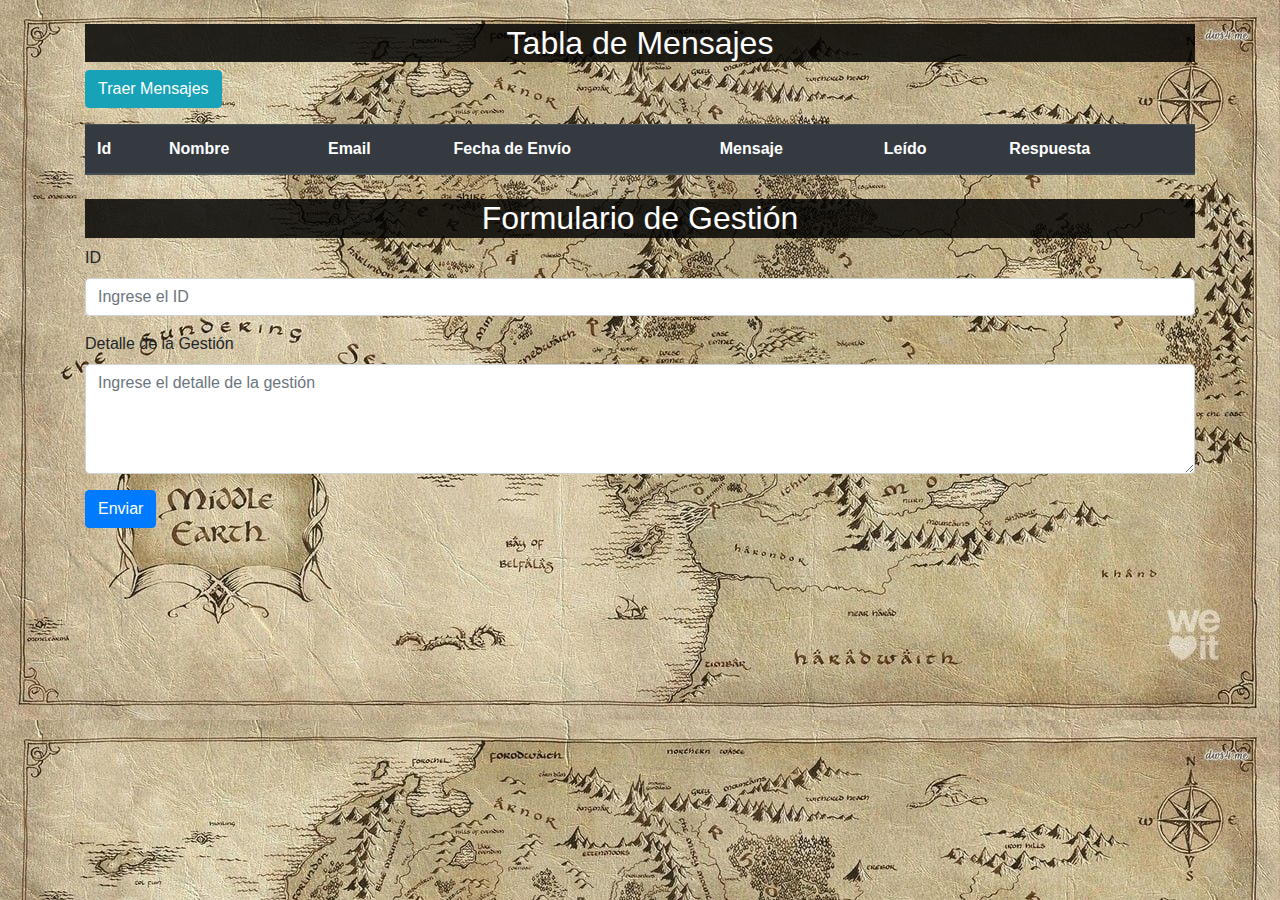
<file: frontend/admin.html>
<!DOCTYPE html>
<html lang="es">
<head>
  <meta charset="UTF-8">
  <title>Tabla de Mensajes</title>
  <link href="https://stackpath.bootstrapcdn.com/bootstrap/4.5.2/css/bootstrap.min.css" rel="stylesheet">
  <link rel="stylesheet" href="./css/admin.css">
  <link rel="stylesheet" href="https://cdnjs.cloudflare.com/ajax/libs/animate.css/4.1.1/animate.min.css" />
</head>
<body>

    <div class="container mt-4">
        <h1 class="form_titulo">Tabla de Mensajes</h1>
        <button id="btnTraerMensajes" class="btn btn-info mb-3">Traer Mensajes</button>
        <table id="tablaMensajes" class="table">
          <thead class="thead-dark">
            <tr class="filas">
              <th scope="col">Id</th>  
              <th scope="col">Nombre</th>
              <th scope="col">Email</th>
              <th scope="col">Fecha de Envío</th>
              <th scope="col">Mensaje</th>
              <th scope="col">Leído</th>
              <th scope="col">Respuesta</th>
            </tr>
          </thead>
          <tbody class="filas">
            <!-- Aquí se llenarán dinámicamente las filas -->
          </tbody>
        </table>
      </div>

      <div class="container mt-4">
        <h1 class="form_titulo">Formulario de Gestión</h1>
        <form id="formularioContacto">
          <div class="form-group">
            <label for="idInput">ID</label>
            <input type="text" class="form-control" id="idInput" placeholder="Ingrese el ID">
          </div>
          <div class="form-group">
            <label for="detalleInput">Detalle de la Gestión</label>
            <textarea class="form-control" id="detalleInput" rows="4" placeholder="Ingrese el detalle de la gestión"></textarea>
          </div>
          <button type="submit" class="btn btn-primary">Enviar</button>
        </form>
        <div id="mensajecontestado" style="display: none;">
          <h1 class="animate__animated animate__swing msjcontestado">Mensaje contestado correctamente<br> refrescar tabla para actualizar datos</h1>
        </div>
      </div>

<script src="js/admin.js"></script>
</body>
</html>
</file>
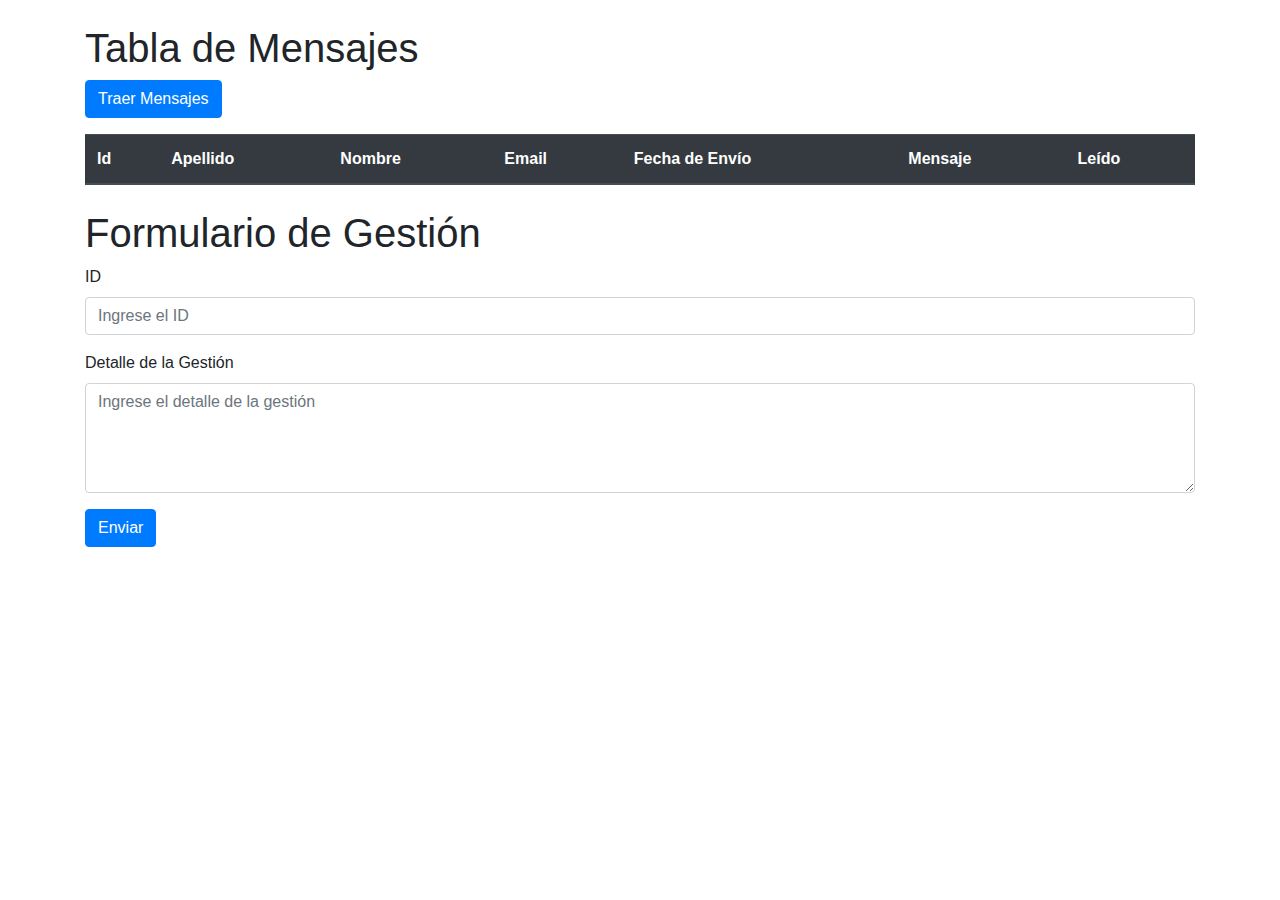
<file: CAC-BACKEND FLASK/EjercicioEnClase/frontend/admin.html>
<!DOCTYPE html>
<html lang="es">
<head>
  <meta charset="UTF-8">
  <title>Tabla de Mensajes</title>
  <link href="https://stackpath.bootstrapcdn.com/bootstrap/4.5.2/css/bootstrap.min.css" rel="stylesheet">

</head>
<body>

    <div class="container mt-4">
        <h1>Tabla de Mensajes</h1>
        <button id="btnTraerMensajes" class="btn btn-primary mb-3">Traer Mensajes</button>
        <table id="tablaMensajes" class="table">
          <thead class="thead-dark">
            <tr>
              <th scope="col">Id</th>  
              <th scope="col">Apellido</th>
              <th scope="col">Nombre</th>
              <th scope="col">Email</th>
              <th scope="col">Fecha de Envío</th>
              <th scope="col">Mensaje</th>
              <th scope="col">Leído</th>
            </tr>
          </thead>
          <tbody>
            <!-- Aquí se llenarán dinámicamente las filas -->
          </tbody>
        </table>
      </div>

      <div class="container mt-4">
        <h1>Formulario de Gestión</h1>
        <form id="formularioContacto">
          <div class="form-group">
            <label for="idInput">ID</label>
            <input type="text" class="form-control" id="idInput" placeholder="Ingrese el ID">
          </div>
          <div class="form-group">
            <label for="detalleInput">Detalle de la Gestión</label>
            <textarea class="form-control" id="detalleInput" rows="4" placeholder="Ingrese el detalle de la gestión"></textarea>
          </div>
          <button type="submit" class="btn btn-primary">Enviar</button>
        </form>
      </div>

<script src="js/admin.js"></script>
</body>
</html>
</file>
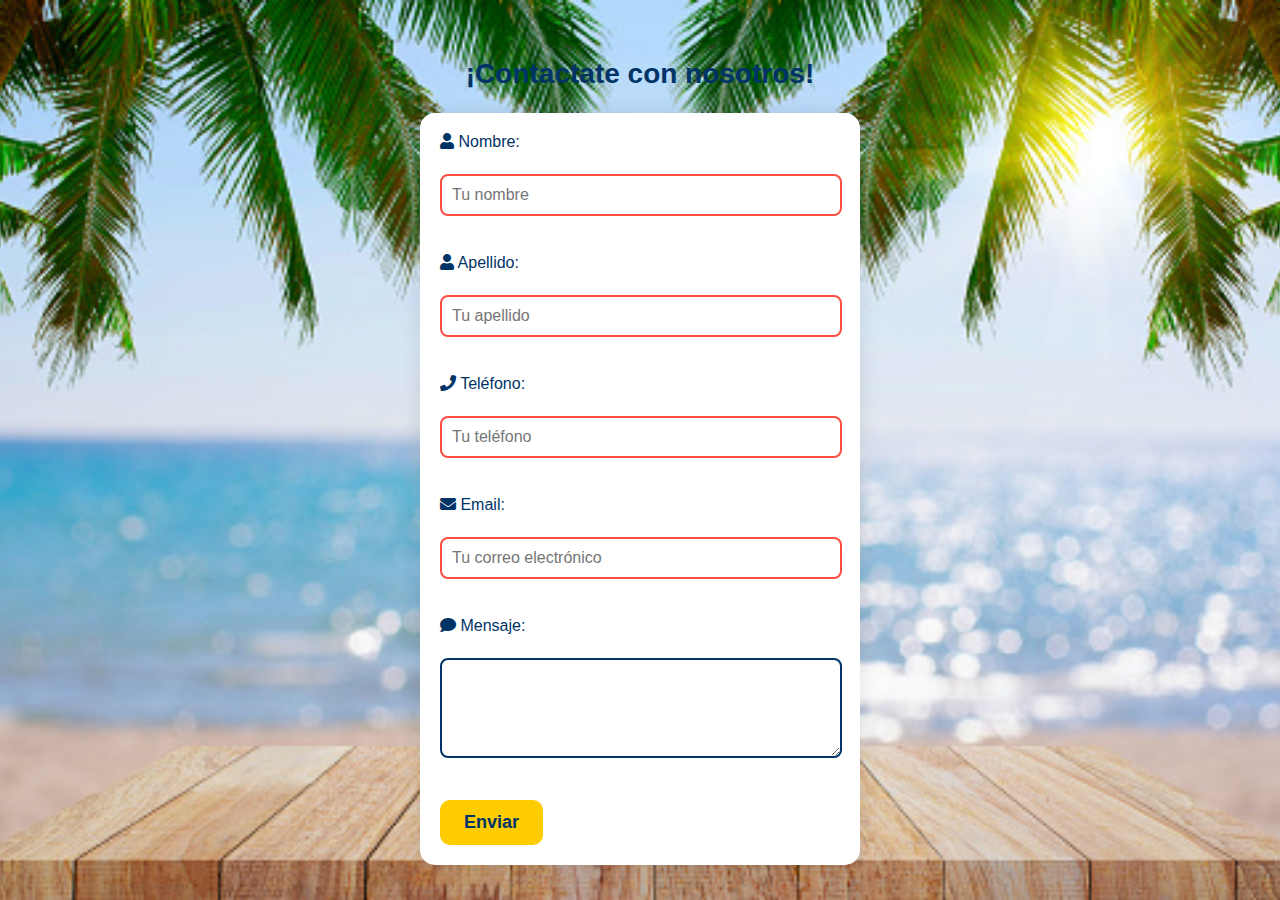
<file: CAC-BACKEND FLASK/EjercicioEnClase/frontend/contacto.html>
<!DOCTYPE html>
<html lang="es">
<head>
  <meta charset="UTF-8">
  <title>Formulario de contacto - Centro Vacacional Disney</title>
  <link rel="stylesheet" href="styles/styles.css">
  <link rel="stylesheet" href="https://cdnjs.cloudflare.com/ajax/libs/font-awesome/5.15.4/css/all.min.css" integrity="sha512-..." crossorigin="anonymous" />
</head>
<body>
<div class="background-image">
  <h2>¡Contactate con nosotros!</h2>
  <form id="contactForm"  method="post">
    <div class="input-container">
      <label for="nombre"><i class="fas fa-user"></i> Nombre:</label><br>
      <input type="text" id="nombre" name="nombre" placeholder="Tu nombre" required><br><br>
    </div>

    <div class="input-container">
      <label for="apellido"><i class="fas fa-user"></i> Apellido:</label><br>
      <input type="text" id="apellido" name="apellido" placeholder="Tu apellido" required><br><br>
    </div>

    <div class="input-container">
      <label for="telefono"><i class="fas fa-phone"></i> Teléfono:</label><br>
      <input type="tel" id="telefono" name="telefono" placeholder="Tu teléfono" required><br><br>
    </div>

    <div class="input-container">
      <label for="email"><i class="fas fa-envelope"></i> Email:</label><br>
      <input type="email" id="email" name="email"  placeholder="Tu correo electrónico" required><br><br>
    </div>

    <div class="input-container">
      <label for="mensaje"><i class="fas fa-comment"></i> Mensaje:</label><br>
      <textarea id="mensaje" name="mensaje" rows="4" cols="50" placeholder="Tu mensaje" required>
      </textarea><br><br>
    </div>

    <input type="submit" value="Enviar">
  </form>
  <div id="mensajeEnviado" style="display: none;">Datos enviados</div>
</div>
    <script src="js/formulario.js"></script>
  </body>
</html>
</file>
<file: css/style-main-index.css>
/*Main*/
.main {
  width: 100%;
  height: 93vh;
  display: flex;
  flex-direction: column;
  align-items: center;
  /*background: url(./media/fondos/fondo.jpeg) center/ 100% no-repeat fixed;*/
}

.fondo {
  position: fixed;
  z-index: -1;
  width: 1800px;
  height: 100vh;
  object-fit: cover;
}

.filtro_fondo {
  width: 100%;
  height: 100%;
  position: absolute;
  z-index: -1;
  background-color: rgba(0, 0, 0, 0.6);
  display: flex;
  justify-content: center;
  align-items: center;
}
</file>
<file: css/style-productos.css>
.productos{
    width: 100%;
    display: flex;
    justify-content: space-evenly;
    flex-wrap: wrap;
    margin: 1rem 0;
    z-index: 10;

}
.contenedor-producto{
    width: 240px;
    height: 370px;
    display: flex;
    align-items: center;
    flex-direction: column;
    overflow: hidden;
    background: #fff;
    padding: .5rem;
    border-radius: 1rem;
    margin: 1rem 1.5rem;
    cursor: pointer;
    transition: all .6s;
    z-index: 10;
    box-shadow: 3px 3px 5px #2f2f2f;
}
.contenedor-producto:hover{
    
    background-color: rgb(216, 187, 69);
}

.div-imagen-producto{
    width: 100%;
    height: 284px;
    display: flex;
    justify-content: center;
    align-items: center;
    overflow: hidden;
    user-select: none;
}
.img-producto{
    width: 100%;
    height: 284px;
    overflow: hidden;
}
.div-nombre-precio{
    display: flex;
    flex-direction: column;
    justify-content: center;
    align-items: center;
    text-align: center;

}
.btn-agregar-carrito{
    padding: .3rem;
    font-size: 1.2rem;
    cursor: pointer;
}
</file>
<file: css/style-cart.css>
.modal-overlay {
    display: none;
    background-color: black;
    position: fixed;
    top: 0;
    left: 0;
    right: 0;
    bottom: 0;
    z-index: 1;
    width: 100%;
    opacity: .8;
}

.modal-container{
    margin-top: 10rem;
    display: none;
    background-color: #fff;
    box-shadow: 0px 0px 3px 6px rgba(0,0,0,0.75);
    padding: .5rem;
    position: fixed;
    top: 30%;
    left: 50%;
    transform: translate(-50%,-50%);
    z-index: 30;
    max-height: 80vh;
    overflow-y: auto;
    width: 42rem;
    overflow-x: auto 2px;
    border-radius: 1rem;
}
.modal-container::-webkit-scrollbar{
    width: .6rem;
    background-color: #1a1a1a;

}
.modal-container::-webkit-scrollbar-thumb{
    background-color: rgb(210, 179, 54);
    border-radius: 5rem;

}

.modal-close{
    float: right;
    cursor: pointer;
}

.modal-title{
    font-size: 1.5rem;
    font-weight: bold;
    margin-bottom: .5rem;
    text-align: center;
}

/*modal body*/
.modal-body{
    margin-bottom: 20px;
    text-align: center;
}
.product{
    display: flex;
    flex-direction: row;
}

.product-img{
    height: 80px;
    margin-right: 20px;
    width: 80px;
}

.product-info{
    flex: 1;
    text-align: left;
}
.product-info h4{
    margin-top: 35px;
}
.quantity{
    display: flex;
    align-items: center;
    justify-content: center;
    margin-top: 10px;
    margin-right: 4em;
}

.quantity-btn-decrease, .quantity-btn-increase{
    color: #333333;
    cursor: pointer;
    font-size: 2rem;
    width: 28px;
    font-weight: bold;
}

.quantity-input{
    color: #333333;
    font-size: 1.5rem;
    padding: 10 10px;
    text-align: center;
    width: 50px;
    font-weight: bold;
}

@media only screen and (max-width: 500px) {
    .product-img{
        display: none;
    }
    .modal-body{
        margin-left: 5px;
        margin-right: 5px;
    }
}

.price{
    font-size: 20px;
    font-weight: bold;
    margin-top: 20px;
}

.delete-product{
    margin-top: 20px;
    margin-left: 2em;
    cursor: pointer;
}

.modal-footer{
    text-align: center;
}
.total-price{
    font-size: 20px;
    font-weight: bold;
    margin-top: 20px;
    margin-bottom: 10px;
}

.cart-counter{
    transform: translate(.9rem, -1rem);
    display: flex;
    justify-content: center;
    text-align: center;
    color: #fff;
    text-align: center;
    align-items: center;
    background-color: red;
    opacity: 0;
    border-radius: 50%;
    height: 20px;
    width: 20px;
    font-size: 18px;
}
</file>
<file: css/base.css>
/*En esta hoja de estilo estaran los estilos predeterminados para todas las pag de html por ende debe estar linkiado a todas las pag*/
* {
  margin: 0;
  padding: 0;
  box-sizing: border-box;
  font-family: 'Macondo', cursive;
}

* a {
  text-decoration: none;
  color: #000;
}

* li {
  list-style: none;
}

body {
  height: 100vh;
  width: 100%;
  display: flex;
  align-items: center;
  flex-direction: column;
  background-color: #000;
}
body::-webkit-scrollbar{
  width: .6rem;
  background-color: #1a1a1a;

}
body::-webkit-scrollbar-thumb{
  background-color: rgb(210, 179, 54);
  border-radius: 5rem;

}

.cont_body {
  max-width: 1800px;
  width: 100%;
  display: flex;
  align-items: center;
  justify-content: space-between;
  flex-direction: column;
}

header {
  max-width: 1800px;
}

.main {
  width: 100%;
  margin-top: 9rem;
  transition: margin .3s;
  /*background: url(./media/fondos/fondo.jpeg) center/ 100% no-repeat fixed;*/
}
/*Diseño Header*/
.header {
  width: 100%;
  height: 9rem;
  overflow: hidden;
  display: flex;
  flex-direction: column;
  position: fixed;
  z-index: 15;
  transition: height 0.3s;
  box-shadow: #000 3px 3px 6px;
}

.cont_header {
  width: 100%;
  height: 7rem;
  display: flex;
  justify-content: space-between;
  align-items: center;
  background-color: #161616;
  box-shadow: #000 2px 2px 6px;
  z-index: 15;
}
.titulo{
  color: rgb(210, 179, 54);
  margin-right: 6.7rem;
}
.logo {
  width: 10rem;
  height: 7rem;
  background: url(../media/logo-tienda-tierra-media/logo-tierra-media.png) center/100% no-repeat;
  user-select: none;
}

.logo:hover {
  transform: scale(1.03);
}

.burger_carrito {
  width: auto;
  display: flex;
  justify-content: center;
  align-items: center;
}

.btn_header {
  width: 3.5rem;
  height: 3.5rem;
  display: flex;
  justify-content: center;
  align-items: center;
  border-radius: 100%;
  background: rgb(161, 136, 38);
  box-shadow: #332917 2px 2px 6px;
  cursor: pointer;
}

.btn_header:hover {
  box-shadow: rgb(161, 136, 38) 2px 2px 6px;
  background: rgb(210, 179, 54);
}

.bi-cart3,
.bi-list {
  font-size: 2rem;
  color: #000000;
  font-weight: 1200;
}

/*Diseño Nav*/
.nav {
  width: 100%;
  height: 2rem;
  z-index: 10;

  background: rgb(161, 136, 38);
}

.ul_nav {
  width: 100%;
  height: 100%;
  display: flex;
  justify-content: space-evenly;
  align-items: center;
}

.li_ul_nav {
  width: 100%;
  height: 100%;
  display: flex;
  justify-content: center;
  align-items: center;
  font-size: 1.3rem;
}

.li_ul_nav:hover {
  background-color: rgb(216, 187, 69);
  cursor: pointer;
}
/*Inicia el footer*/
.footer {
  display: none;
  width: 100%;
  height: 20vh;
  z-index: 15;
  box-shadow: -2px -2px 6px #000;
  justify-content: center;
  align-items: center;
  flex-direction: column;
  background-color: #161616;
}

.cont_redes {
  width: 100%;
  height: 15vh;
  display: flex;
  justify-content: center;
  align-items: center;
}

.ul_footer {
  display: flex;
  width: 30rem;
  align-items: center;
  justify-content: space-evenly;
}

.li_ul_footer {
  width: 3rem;
  height: 3rem;
  display: flex;
  justify-content: center;
  align-items: center;
  background: rgb(161, 136, 38);
  border-radius: 50%;
  box-shadow: #000000 1px 1px 10px;
  cursor: pointer;
}

.li_ul_footer:hover {
  background: rgb(248, 214, 80);
}

.li_ul_footer a i {
  color: #181818;
  font-size: 1.8rem;
}

h5 a {
  color: rgb(248, 214, 80);
}

.nosotros {
  background-color: rgba(19, 19, 17, 0.459); /* Fondo blanco semi opaco */
  color: #ffffffef; /* Texto  */
  padding: 2rem; /* Espacio alrededor del contenido */
}

.nosotros p, .nosotros ul {
  font-size: 1.1rem; /* Tamaño del texto */
}

.nosotros ul {
  list-style-type: disc; /* Estilo de la lista */
  margin-left: 2rem; /* Espacio a la izquierda de la lista */
}


.contacto {
  background-color: rgba(19, 19, 17, 0.459); /* Fondo blanco semi opaco */
  color: #ffffffef; /* Texto blanco */
  padding: 2rem; /* Espacio alrededor del contenido */
}

.contenedor-contacto {
  max-width: 800px;
  margin: 0 auto;
}

.formulario-contacto label,
.formulario-contacto textarea,
.formulario-contacto input {
  margin-bottom: 1rem;
  width: 100%;
}

.formulario-contacto textarea {
  height: 150px;
}

.formulario-contacto button {
  padding: 0.5rem 1rem;
  background-color: rgb(161, 136, 38);
  border: none;
  color: #ffffff;
  cursor: pointer;
  font-size: 1rem;
  transition: background-color 0.3s;
}

.formulario-contacto button:hover {
  background-color: rgb(210, 179, 54);
}

.info-contacto h2 {
  margin-top: 2rem;
  font-size: 1.5rem;
}

.info-contacto p {
  margin-bottom: 1rem;
}

.info-contacto ul {
  list-style: none;
  padding: 0;
}

.info-contacto ul li {
  margin-bottom: 0.5rem;
}

.info-contacto ul li a {
  color: #ffffffef;
}

/* Agrega una animación fade-in */
@keyframes fadeIn {
  from {
    opacity: 0;
  }
  to {
    opacity: 1;
  }
}

/* Aplica la animación a los productos */
.contenedor-producto {
  animation: fadeIn 1s ease;
}
</file>
<file: frontend/css/style-main-index.css>
/*Main*/
.main {
  width: 100%;
  height: 93vh;
  display: flex;
  flex-direction: column;
  align-items: center;
  /*background: url(./media/fondos/fondo.jpeg) center/ 100% no-repeat fixed;*/
}

.fondo {
  position: fixed;
  z-index: -1;
  width: 1800px;
  height: 100vh;
  object-fit: cover;
}

.filtro_fondo {
  width: 100%;
  height: 100%;
  position: absolute;
  z-index: -1;
  background-color: rgba(0, 0, 0, 0.6);
  display: flex;
  justify-content: center;
  align-items: center;
}
</file>
<file: frontend/css/style-productos.css>
.productos{
    width: 100%;
    display: flex;
    justify-content: space-evenly;
    flex-wrap: wrap;
    margin: 1rem 0;
    z-index: 10;

}
.contenedor-producto{
    width: 240px;
    height: 370px;
    display: flex;
    align-items: center;
    flex-direction: column;
    overflow: hidden;
    background: #fff;
    padding: .5rem;
    border-radius: 1rem;
    margin: 1rem 1.5rem;
    cursor: pointer;
    transition: all .6s;
    z-index: 10;
    box-shadow: 3px 3px 5px #2f2f2f;
}
.contenedor-producto:hover{
    
    background-color: rgb(216, 187, 69);
}

.div-imagen-producto{
    width: 100%;
    height: 284px;
    display: flex;
    justify-content: center;
    align-items: center;
    overflow: hidden;
    user-select: none;
}
.img-producto{
    width: 100%;
    height: 284px;
    overflow: hidden;
}
.div-nombre-precio{
    display: flex;
    flex-direction: column;
    justify-content: center;
    align-items: center;
    text-align: center;

}
.btn-agregar-carrito{
    padding: .3rem;
    font-size: 1.2rem;
    cursor: pointer;
}
</file>
<file: frontend/css/style-cart.css>
.modal-overlay {
    display: none;
    background-color: black;
    position: fixed;
    top: 0;
    left: 0;
    right: 0;
    bottom: 0;
    z-index: 1;
    width: 100%;
    opacity: .8;
}

.modal-container{
    margin-top: 10rem;
    display: none;
    background-color: #fff;
    box-shadow: 0px 0px 3px 6px rgba(0,0,0,0.75);
    padding: .5rem;
    position: fixed;
    top: 30%;
    left: 50%;
    transform: translate(-50%,-50%);
    z-index: 30;
    max-height: 80vh;
    overflow-y: auto;
    width: 42rem;
    overflow-x: auto 2px;
    border-radius: 1rem;
}
.modal-container::-webkit-scrollbar{
    width: .6rem;
    background-color: #1a1a1a;

}
.modal-container::-webkit-scrollbar-thumb{
    background-color: rgb(210, 179, 54);
    border-radius: 5rem;

}

.modal-close{
    float: right;
    cursor: pointer;
}

.modal-title{
    font-size: 1.5rem;
    font-weight: bold;
    margin-bottom: .5rem;
    text-align: center;
}

/*modal body*/
.modal-body{
    margin-bottom: 20px;
    text-align: center;
}
.product{
    display: flex;
    flex-direction: row;
}

.product-img{
    height: 80px;
    margin-right: 20px;
    width: 80px;
}

.product-info{
    flex: 1;
    text-align: left;
}
.product-info h4{
    margin-top: 35px;
}
.quantity{
    display: flex;
    align-items: center;
    justify-content: center;
    margin-top: 10px;
    margin-right: 4em;
}

.quantity-btn-decrease, .quantity-btn-increase{
    color: #333333;
    cursor: pointer;
    font-size: 2rem;
    width: 28px;
    font-weight: bold;
}

.quantity-input{
    color: #333333;
    font-size: 1.5rem;
    padding: 10 10px;
    text-align: center;
    width: 50px;
    font-weight: bold;
}

@media only screen and (max-width: 500px) {
    .product-img{
        display: none;
    }
    .modal-body{
        margin-left: 5px;
        margin-right: 5px;
    }
}

.price{
    font-size: 20px;
    font-weight: bold;
    margin-top: 20px;
}

.delete-product{
    margin-top: 20px;
    margin-left: 2em;
    cursor: pointer;
}

.modal-footer{
    text-align: center;
}
.total-price{
    font-size: 20px;
    font-weight: bold;
    margin-top: 20px;
    margin-bottom: 10px;
}

.cart-counter{
    transform: translate(.9rem, -1rem);
    display: flex;
    justify-content: center;
    text-align: center;
    color: #fff;
    text-align: center;
    align-items: center;
    background-color: red;
    opacity: 0;
    border-radius: 50%;
    height: 20px;
    width: 20px;
    font-size: 18px;
}
</file>
<file: frontend/css/base.css>
/*En esta hoja de estilo estaran los estilos predeterminados para todas las pag de html por ende debe estar linkiado a todas las pag*/
* {
  margin: 0;
  padding: 0;
  box-sizing: border-box;
  font-family: 'Macondo', cursive;
}

* a {
  text-decoration: none;
  color: #000;
}

* li {
  list-style: none;
}

body {
  height: 100vh;
  width: 100%;
  display: flex;
  align-items: center;
  flex-direction: column;
  background-color: #000;
}
body::-webkit-scrollbar{
  width: .6rem;
  background-color: #1a1a1a;

}
body::-webkit-scrollbar-thumb{
  background-color: rgb(210, 179, 54);
  border-radius: 5rem;

}

.cont_body {
  max-width: 1800px;
  width: 100%;
  display: flex;
  align-items: center;
  justify-content: space-between;
  flex-direction: column;
}

header {
  max-width: 1800px;
}

.main {
  width: 100%;
  margin-top: 9rem;
  transition: margin .3s;
  /*background: url(./media/fondos/fondo.jpeg) center/ 100% no-repeat fixed;*/
}
/*Diseño Header*/
.header {
  width: 100%;
  height: 9rem;
  overflow: hidden;
  display: flex;
  flex-direction: column;
  position: fixed;
  z-index: 15;
  transition: height 0.3s;
  box-shadow: #000 3px 3px 6px;
}

.cont_header {
  width: 100%;
  height: 7rem;
  display: flex;
  justify-content: space-between;
  align-items: center;
  background-color: #161616;
  box-shadow: #000 2px 2px 6px;
  z-index: 15;
}
.titulo{
  color: rgb(210, 179, 54);
  margin-right: 6.7rem;
}
.logo {
  width: 10rem;
  height: 7rem;
  background: url(../media/logo-tienda-tierra-media/logo-tierra-media.png) center/100% no-repeat;
  user-select: none;
}

.logo:hover {
  transform: scale(1.03);
}

.burger_carrito {
  width: auto;
  display: flex;
  justify-content: center;
  align-items: center;
}

.btn_header {
  width: 3.5rem;
  height: 3.5rem;
  display: flex;
  justify-content: center;
  align-items: center;
  border-radius: 100%;
  background: rgb(161, 136, 38);
  box-shadow: #332917 2px 2px 6px;
  cursor: pointer;
}

.btn_header:hover {
  box-shadow: rgb(161, 136, 38) 2px 2px 6px;
  background: rgb(210, 179, 54);
}

.bi-cart3,
.bi-list {
  font-size: 2rem;
  color: #000000;
  font-weight: 1200;
}

/*Diseño Nav*/
.nav {
  width: 100%;
  height: 2rem;
  z-index: 10;

  background: rgb(161, 136, 38);
}

.ul_nav {
  width: 100%;
  height: 100%;
  display: flex;
  justify-content: space-evenly;
  align-items: center;
}

.li_ul_nav {
  width: 100%;
  height: 100%;
  display: flex;
  justify-content: center;
  align-items: center;
  font-size: 1.3rem;
}

.li_ul_nav:hover {
  background-color: rgb(216, 187, 69);
  cursor: pointer;
}
/*Inicia el footer*/
.footer {
  display: none;
  width: 100%;
  height: 20vh;
  z-index: 15;
  box-shadow: -2px -2px 6px #000;
  justify-content: center;
  align-items: center;
  flex-direction: column;
  background-color: #161616;
}

.cont_redes {
  width: 100%;
  height: 15vh;
  display: flex;
  justify-content: center;
  align-items: center;
}

.ul_footer {
  display: flex;
  width: 30rem;
  align-items: center;
  justify-content: space-evenly;
}

.li_ul_footer {
  width: 3rem;
  height: 3rem;
  display: flex;
  justify-content: center;
  align-items: center;
  background: rgb(161, 136, 38);
  border-radius: 50%;
  box-shadow: #000000 1px 1px 10px;
  cursor: pointer;
}

.li_ul_footer:hover {
  background: rgb(248, 214, 80);
}

.li_ul_footer a i {
  color: #181818;
  font-size: 1.8rem;
}

h5 a {
  color: rgb(248, 214, 80);
}

.nosotros {
  background-color: rgba(19, 19, 17, 0.459); /* Fondo blanco semi opaco */
  color: #ffffffef; /* Texto  */
  padding: 2rem; /* Espacio alrededor del contenido */
}

.nosotros p, .nosotros ul {
  font-size: 1.1rem; /* Tamaño del texto */
}

.nosotros ul {
  list-style-type: disc; /* Estilo de la lista */
  margin-left: 2rem; /* Espacio a la izquierda de la lista */
}


.contacto {
  background-color: rgba(19, 19, 17, 0.459); /* Fondo blanco semi opaco */
  color: #ffffffef; /* Texto blanco */
  padding: 2rem; /* Espacio alrededor del contenido */
}

.contenedor-contacto {
  max-width: 800px;
  margin: 0 auto;
}

.formulario-contacto label,
.formulario-contacto textarea,
.formulario-contacto input {
  margin-bottom: 1rem;
  width: 100%;
  height: 40px;
  border-radius: 15px;
  font-size: 1rem;
  padding-left: 1rem;
}

.formulario-contacto textarea {
  height: 150px;
}

.botonenviar {
  padding: 0.5rem 1rem;
  background: rgb(161, 136, 38);
  box-shadow: #332917 2px 2px 6px;
  border: none;
  color: #000000;
  cursor: pointer;
  font-size: 1.2rem;
  transition: background-color 0.3s;
}

.botonenviar:hover {
  box-shadow: rgb(161, 136, 38) 2px 2px 6px;
  background: rgb(210, 179, 54);
}
.msjenviado{
  text-align: center;
  margin-top: 20px;
  color: rgb(210, 179, 54);
  background-color: #000;
  font-size: 1.5rem;
}

.info-contacto h2 {
  margin-top: 2rem;
  font-size: 1.5rem;
}

.info-contacto p {
  margin-bottom: 1rem;
}

.info-contacto ul {
  list-style: none;
  padding: 0;
}

.info-contacto ul li {
  margin-bottom: 0.5rem;
}

.info-contacto ul li a {
  color: #ffffffef;
}

/* Agrega una animación fade-in */
@keyframes fadeIn {
  from {
    opacity: 0;
  }
  to {
    opacity: 1;
  }
}

/* Aplica la animación a los productos */
.contenedor-producto {
  animation: fadeIn 1s ease;
}
</file>
<file: frontend/css/admin.css>
body{
    /* background-color: rgb(165, 141, 95); */
    background-image: url(../media/fondos/fondo.jpeg);
}
.form_titulo{
    text-align: center;
    color: rgb(255, 255, 255);
    background-color: rgba(0, 0, 0, 0.836);
    font-size: 2rem;
    margin-top: 20px;
}
.filas{
    color: white;
    background-color: rgba(0, 0, 0, 0.836);
}
.msjcontestado{
    text-align: center;
    margin-top: 20px;
    color: rgb(210, 179, 54);
    background-color: #000;
    font-size: 1.5rem;
  }
</file>
<file: CAC-BACKEND FLASK/EjercicioEnClase/frontend/styles/styles.css>
body {
    font-family: 'Arial', sans-serif;
    margin: 0;
    padding: 0;
  }

  
  h2 {
    color: #003366;
    text-align: center;
    font-size: 28px;
  }
  
  form {
    max-width: 400px;
    margin: 0 auto;
    padding: 20px;
    background-color: #fff;
    border-radius: 15px;
    box-shadow: 0 0 20px rgba(0, 0, 0, 0.1);
  }
  
  .input-container {
    margin-bottom: 20px;
  }
  
  label {
    display: block;
    margin-bottom: 5px;
    color: #003366;
  }
  
  input[type="text"],
  input[type="tel"],
  input[type="email"],
  textarea {
    width: calc(100% - 22px);
    padding: 10px;
    border: 2px solid #003366;
    border-radius: 8px;
    font-size: 16px;
    color: #003366;
  }
  
  input[type="submit"] {
    background-color: #ffcc00;
    color: #003366;
    border: none;
    padding: 12px 24px;
    border-radius: 10px;
    cursor: pointer;
    transition: background-color 0.3s ease;
    font-size: 18px;
    font-weight: bold;
  }
  
  input[type="submit"]:hover {
    background-color: #ffd633;
  }
  
  input[type="submit"]:focus {
    outline: none;
  }
  
  .background-image {
    background-image: url('../imgs/fondo.jpg'); /* Reemplaza con la ruta de tu imagen */
    background-size: cover;
    background-position: center;
    height: 100vh;
    display: flex;
    flex-direction: column;
    align-items: center;
    justify-content: center;
    color: #003366; /* Color del texto sobre la imagen de fondo */
  }

  #mensajeEnviado {
    display: none;
    font-size: 20px;
    background-color: #4CAF50;
    color: white;
    text-align: center;
    padding: 10px;
    margin-top: 20px;
  }

  /* Animación de sacudida para campos requeridos no completados */
  input:required:invalid {
    border-color: #ff4e43;
    animation: shake 0.3s cubic-bezier(0.36, 0.07, 0.19, 0.97) both;
  }
  
  @keyframes shake {
    10%, 90% {
      transform: translate3d(-1px, 0, 0);
    }
  
    20%, 80% {
      transform: translate3d(2px, 0, 0);
    }
  
    30%, 50%, 70% {
      transform: translate3d(-4px, 0, 0);
    }
  
    40%, 60% {
      transform: translate3d(4px, 0, 0);
    }
  }
</file>
